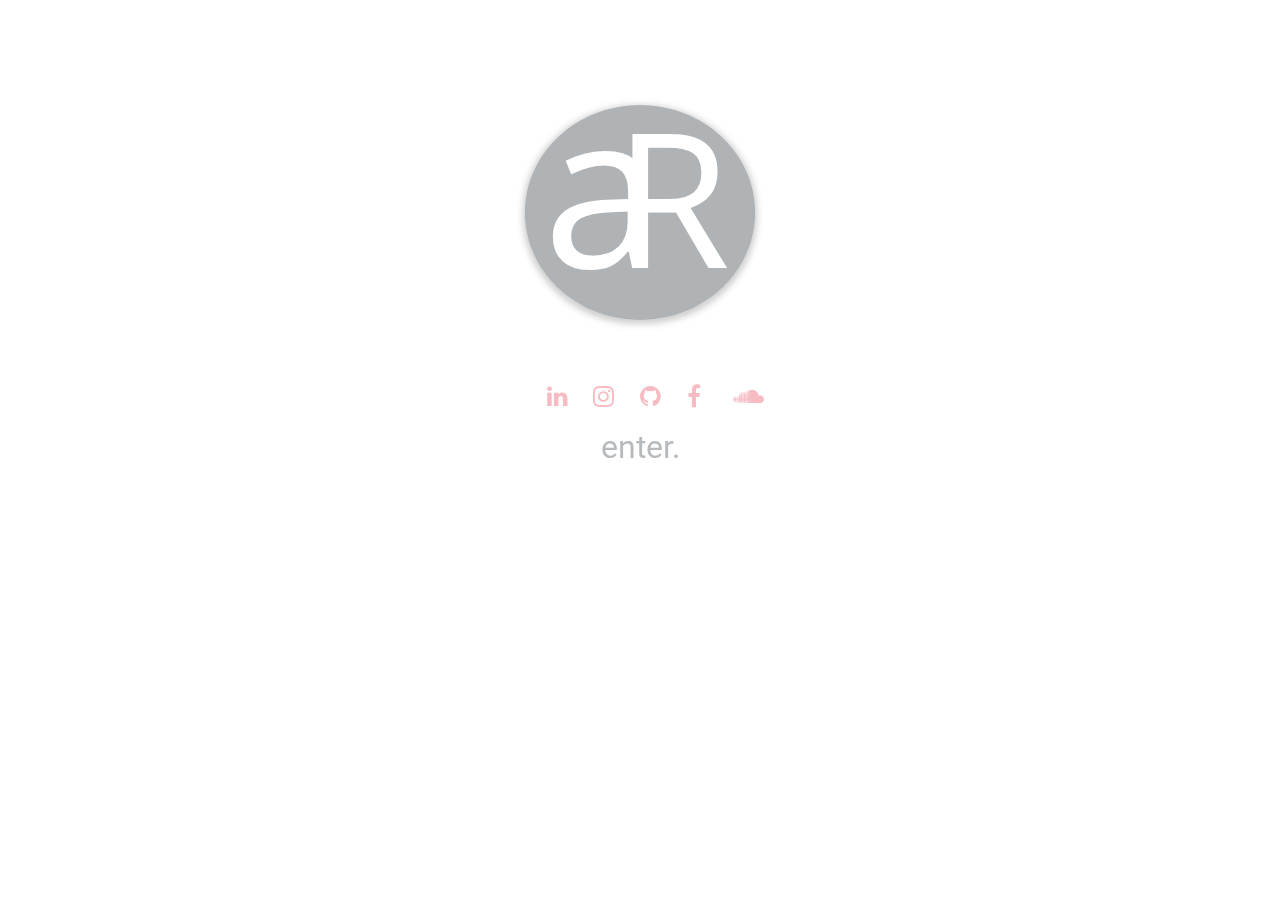
<file: index.html>
<!DOCTYPE html>

<html lang="en">

<head>

  <!-- Global site tag (gtag.js) - Google Analytics -->
  <script async src="https://www.googletagmanager.com/gtag/js?id=UA-124799603-1"></script>
  <script>
    window.dataLayer = window.dataLayer || [];
  function gtag(){dataLayer.push(arguments);}
  gtag('js', new Date());

  gtag('config', 'UA-124799603-1');
</script>

  <meta name="keywords" content="HTML5, CSS3, CSS, HTML, Javascript, Andrew Rothbauer, Pyxis, Music Production, Hip Hop Producer, Web Designer, Network Engineer">
  <meta name="author" content="Andrew Rothbauer">
  <meta name="viewport" content="width=device-width, initial-scale=1">
  <meta charset="utf-8" />

  <!-- CSS Link -->

  <!-- <link rel="stylesheet" href="./css/media_queries_test.css"> -->
  <link rel="stylesheet" href="./css/normalize.css">
  <link rel="stylesheet" type="text/css" href="./css/main_styles.css">
  <link rel="stylesheet" type="text/css" href="./css/enter_page_styles.css">
  <link rel="stylesheet" href="./css/animate.min.css">









  <!-- SOCIAL MEDIA ICONS -->


  <link rel="stylesheet" href="https://cdnjs.cloudflare.com/ajax/libs/font-awesome/4.7.0/css/font-awesome.min.css">




  <!--  FONTS  -->

  <link href="https://fonts.googleapis.com/css?family=Poppins" rel="stylesheet">
  <link href="https://fonts.googleapis.com/css?family=Open+Sans" rel="stylesheet">
  <link href="https://fonts.googleapis.com/css?family=Bree+Serif" rel="stylesheet">
  <link href="https://fonts.googleapis.com/css?family=Ubuntu" rel="stylesheet">
  <link href="https://fonts.googleapis.com/css?family=Cormorant+Garamond|Eczar|Gentium+Basic|Libre+Baskerville|Libre+Franklin|Proza+Libre|Rubik|Taviraj|Trirong|Work+Sans|Roboto" rel="stylesheet">




  <title>Andrew Rothbauer</title>
</head>

<body>

  <div id="page">



    <div>
      <div class="box-shadow">
        <div class="container-box">
          <div class="enter-page-logo">
            <div>
              <img src="img/logo_2.svg" alt="Andrew Rothbauer" class="my-logo">
            </div>




            <!-- <div id="seekAnim">
              <div class="line player"> <input class="progress" step=".001" type="range" min="0" max="100" value="0"> </div>
            </div> -->


            <div id="socialSeek" class="social-media-icons-enter-page">
              <a href="https://www.linkedin.com/in/andrew-rothbauer-8a040763/" class="fa fa-linkedin hidden"></a>
              <a href="https://www.instagram.com/swaybs/" class="fa fa-instagram hidden"></a>
              <a href="https://github.com/swaybs" class="fa fa-github hidden"></a>
              <a href="https://www.facebook.com/forkd" class="fa fa-facebook hidden"></a>
              <a href="https://soundcloud.com/pyxisofficial" class="fa fa-soundcloud hidden"></a><br>
            </div>

            <div>
              <form>
                <input type="button" value="enter." class="enter-page-btn" onclick=window.location.href="home_page.html"></input>
              </form>


            </div>
          </div>
        </div>
      </div>
    </div>






    <script src="js/jquery-3.3.1.min.js"></script>
    <script src="js/okshadow.js"></script>
    <script src="js/anime-master/anime-master/anime.min.js"></script>
    <script src="js/home_page_logo_fade.js"></script>



</body>

</html>
</file>
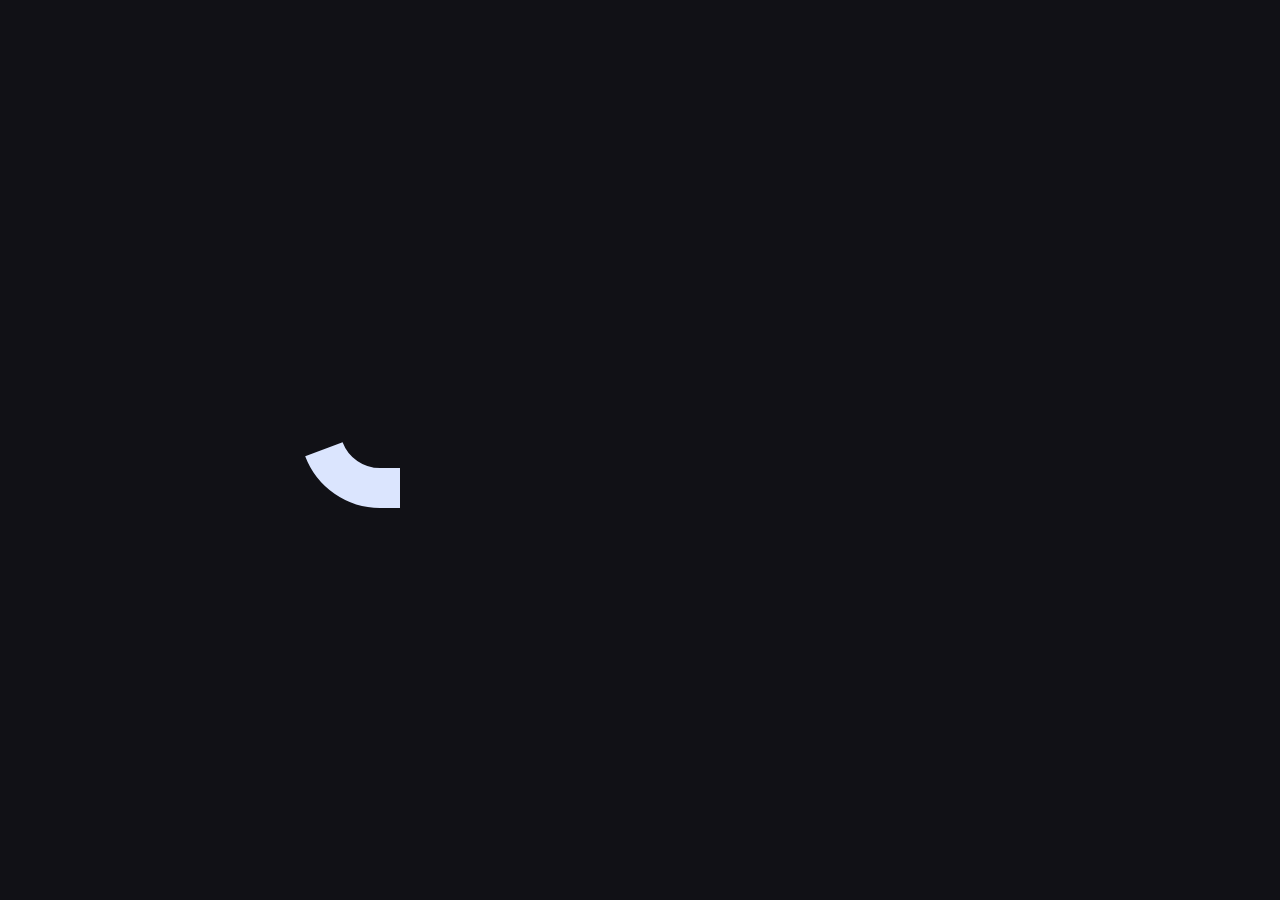
<file: js/anime-master/anime-master/index.html>
<!DOCTYPE html>
<html>
<head>
  <title>anime.js</title>
  <meta charset="utf-8">
  <meta name="viewport" content="width=device-width, initial-scale=1, maximum-scale=1">
  <meta property="og:title" content="anime.js">
  <meta property="og:url" content="http://animejs.com">
  <meta property="og:description" content="Javascript Animation Engine">
  <meta property="og:image" content="http://animejs.com/documentation/assets/img/icons/og.png">
  <meta name="twitter:card" content="summary">
  <meta name="twitter:title" content="anime.js">
  <meta name="twitter:site" content="@juliangarnier">
  <meta name="twitter:description" content="Javascript Animation Engine">
  <meta name="twitter:image" content="http://animejs.com/documentation/assets/img/icons/twitter.png">
  <link rel="apple-touch-icon-precomposed" href="documentation/assets/img/icons/apple-touch-icon.png">
  <link rel="icon" type="image/png" href="documentation/assets/img/icons/favicon.png" >
  <link href="documentation/assets/css/anime.css" rel="stylesheet">
  <link href="documentation/assets/css/site.css" rel="stylesheet">
</head>
<body>
  <canvas class="fireworks"></canvas>
  <div class="logo-animation">
    <div class="letters">
      <div class="letter letter-a">
        <svg viewBox="0 0 162 162">
          <g fill="none" fill-rule="evenodd" stroke="#5E89FB">
            <path class="fill in" stroke-width="40" d="M101 141H81a60 60 0 1 1 0-120c33.14 0 59 26.86 60 60v80"/>
            <path class="fill out" stroke-width="40" d="M141 161V81c-1-33.14-26.86-60-60-60a60 60 0 1 0 0 120h20"/>
            <path class="line out" stroke-width="2" d="M121 161V81.33C120.18 58.59 102.7 41 81 41a40 40 0 1 0 0 80h20v40H81A80 80 0 1 1 81 1c43.8 0 78.66 35.27 80 79.7V161h-40z"/>
          </g>
        </svg>
      </div>
      <div class="letter letter-n">
        <svg viewBox="0 0 162 162">
          <g fill="none" fill-rule="evenodd" stroke="#FB155A">
            <path class="fill in" stroke-width="40" d="M21 161V1"/>
            <path class="fill out" stroke-width="40" d="M21 1v160"/>
            <path class="fill in" stroke-width="40" d="M21 161V81c1-33.14 26.86-60 60-60a60 60 0 0 1 60 60v80"/>
            <path class="fill out" stroke-width="40" d="M141 161V81a60 60 0 0 0-60-60c-33.14 0-59 26.86-60 60v80"/>
            <path class="line out" stroke-width="2" d="M41 161V1H1v160h40z"/>
            <path class="line out" stroke-width="2" d="M1 161V80.4C2.35 36.27 37.2 1 81 1a80 80 0 0 1 80 80v80h-40V81a40 40 0 0 0-40-40c-21.7 0-39.18 17.59-40 40.33V161H1z"/>
          </g>
        </svg>
      </div>
      <div class="letter letter-i">
        <svg viewBox="0 0 82 162">
          <g fill="none" fill-rule="evenodd" stroke="#18FF92">
            <path class="fill in" stroke-width="40" d="M21 61v20a60 60 0 0 0 60 60"/>
            <path class="fill out" stroke-width="40" d="M81 141a60 60 0 0 1-60-60V61"/>
            <path class="line out" stroke-width="2" d="M81 121a40 40 0 0 1-40-40V61H1v20a80 80 0 0 0 80 80v-40z"/>
          </g>
        </svg>
      </div>
      <div class="letter letter-m-1">
        <svg viewBox="0 0 162 162">
          <g fill="none" fill-rule="evenodd" stroke="#5E89FB">
            <path class="fill in" stroke-width="40" d="M21 161V1"/>
            <path class="fill out" stroke-width="40" d="M21 1v160"/>
            <path class="fill in" stroke-width="40" d="M21 161V81c1-33.14 26.86-60 60-60a60 60 0 0 1 60 60v80"/>
            <path class="fill out" stroke-width="40" d="M141 161V81a60 60 0 0 0-60-60c-33.14 0-59 26.86-60 60v80"/>
            <path class="line out" stroke-width="2" d="M41 161V1H1v160h40z"/>
            <path class="line out" stroke-width="2" d="M1 161V80.4C2.35 36.27 37.2 1 81 1a80 80 0 0 1 80 80v80h-40V81a40 40 0 0 0-40-40c-21.7 0-39.18 17.59-40 40.33V161H1z"/>
          </g>
        </svg>
      </div>
      <div class="letter letter-m-2">
        <svg viewBox="0 0 162 162">
          <g fill="none" fill-rule="evenodd" stroke="#FB155A">
            <path class="fill in" stroke-width="40" d="M21 161V81c1-33.14 26.86-60 60-60a60 60 0 0 1 60 60v80"/>
            <path class="fill out" stroke-width="40" d="M141 161V81a60 60 0 0 0-60-60c-33.14 0-59 26.86-60 60v80"/>
            <path class="line out" stroke-width="2" d="M1 161V80.4C2.35 36.27 37.2 1 81 1a80 80 0 0 1 80 80v80h-40V81a40 40 0 0 0-40-40c-21.7 0-39.18 17.59-40 40.33V161H1z"/>
          </g>
        </svg>
      </div>
      <div class="letter letter-e">
        <svg viewBox="0 0 162 162">
          <g fill="none" fill-rule="evenodd" stroke="#18FF92">
            <path class="fill in" stroke-width="40" d="M81 101h60V81c-1-33.14-26.86-60-60-60a60 60 0 1 0 0 120"/>
            <path class="fill out" stroke-width="40" d="M81 141a60 60 0 1 1 0-120c33.14 0 59 26.86 60 60v20H81"/>
            <path class="line out" stroke-width="2" d="M81 81v40h80V80.7C159.66 36.27 124.8 1 81 1a80 80 0 1 0 0 160v-40a40 40 0 1 1 0-80c21.6 0 39.01 17.42 39.99 40H81z"/>
          </g>
        </svg>
      </div>
      <div class="logo-icon">
        <div class="icon">
          <svg viewBox="0 0 62 62">
            <g fill="none" fill-rule="evenodd" stroke-width="2" transform="translate(1 1)">
              <path class="icon-curve" stroke="#FF1554" d="M0 16a80.88 80.88 0 0 1 44 44"/>
              <path class="icon-line" stroke="#5E89FB" d="M4 0h54a2 2 0 0 1 2 2.01V58A2 2 0 0 1 58 60H2a2 2 0 0 1-2-2.01V2A2 2 0 0 1 2 0h2z"/>
              <rect width="40" height="40" x="10" y="10" stroke="#18FF92" rx="20"/>
            </g>
          </svg>
        </div>
        <div class="icon-text">
          <svg viewBox="0 0 160 62">
            <g fill="#FBF3FB" fill-rule="evenodd">
              <path d="M27.33 18h1.73l10.15 25.7h-1.69l-3.24-8.24H21.97l-3.28 8.24H17L27.33 18zm6.45 16.1l-5.51-14.55h-.07l-5.73 14.54h11.3z"/>
              <polygon points="51.334 18 53.314 18 69.55 41.58 69.622 41.58 69.622 18 71.206 18 71.206 43.704 69.334 43.704 52.99 19.944 52.918 19.944 52.918 43.704 51.334 43.704"/>
              <polygon points="86.027 18 87.611 18 87.611 43.704 86.027 43.704"/>
              <polygon points="102.433 18 104.701 18 114.745 41.94 114.817 41.94 124.753 18 127.021 18 127.021 43.704 125.437 43.704 125.437 19.944 125.365 19.944 115.573 43.704 113.989 43.704 104.089 19.944 104.017 19.944 104.017 43.704 102.433 43.704"/>
              <polygon points="141.843 18 159.123 18 159.123 19.368 143.427 19.368 143.427 29.664 158.187 29.664 158.187 31.032 143.427 31.032 143.427 42.336 159.303 42.336 159.303 43.704 141.843 43.704"/>
            </g>
          </svg>
        </div>
      </div>
      <div class="dot dot-i">
        <svg viewBox="0 0 42 42">
          <g fill="none" fill-rule="evenodd">
            <rect width="40" height="40" x="1" y="1" fill="#17F28C" rx="20"/>
          </g>
        </svg>
      </div>
      <div class="dot dot-e">
        <svg viewBox="0 0 42 42">
          <g fill="none" fill-rule="evenodd">
            <rect width="40" height="40" x="1" y="1" fill="#FFFFFF" rx="20"/>
          </g>
        </svg>
      </div>
    </div>
  </div>
  <div class="info">
    <p class="description">
      Javascript Animation Engine
    </p>
    <div class="links">
      <a class="button blue" href="documentation" target="_blank">
        <svg viewBox="0 0 180 60">
          <path d="M10,10 C10,10 50,9.98999977 90,9.98999977 C130,9.98999977 170,10 170,10 C170,10 170.009995,20 170.009995,30 C170.009995,40 170,50 170,50 C170,50 130,50.0099983 90,50.0099983 C50,50.0099983 10,50 10,50 C10,50 9.98999977,40 9.98999977,30 C9.98999977,20 10,10 10,10 Z"></path>
        </svg>
        <span>Documentation</span>
      </a>
      <a class="button blue" href="https://codepen.io/collection/XLebem/" target="_blank">
        <svg viewBox="0 0 180 60">
          <path d="M10,10 C10,10 50,9.98999977 90,9.98999977 C130,9.98999977 170,10 170,10 C170,10 170.009995,20 170.009995,30 C170.009995,40 170,50 170,50 C170,50 130,50.0099983 90,50.0099983 C50,50.0099983 10,50 10,50 C10,50 9.98999977,40 9.98999977,30 C9.98999977,20 10,10 10,10 Z"></path>
        </svg>
        <span>CodePen</span>
      </a>
      <a class="button green" href="https://github.com/juliangarnier/anime" target="_blank">
        <svg viewBox="0 0 180 60">
          <path d="M10,10 C10,10 50,9.98999977 90,9.98999977 C130,9.98999977 170,10 170,10 C170,10 170.009995,20 170.009995,30 C170.009995,40 170,50 170,50 C170,50 130,50.0099983 90,50.0099983 C50,50.0099983 10,50 10,50 C10,50 9.98999977,40 9.98999977,30 C9.98999977,20 10,10 10,10 Z"></path>
        </svg>
        <span>GitHub</span>
      </a>
    </div>
    <p class="credits">
      v<span class="version">0.0</span> © <span class="date">2016</span> <a href="http://juliangarnier.com" target="_blank">Julian Garnier</a>
    </p>
  </div>
  <script>
    (function(i,s,o,g,r,a,m){i['GoogleAnalyticsObject']=r;i[r]=i[r]||function(){
      (i[r].q=i[r].q||[]).push(arguments)},i[r].l=1*new Date();a=s.createElement(o),
      m=s.getElementsByTagName(o)[0];a.async=1;a.src=g;m.parentNode.insertBefore(a,m)
    })(window,document,'script','https://www.google-analytics.com/analytics.js','ga');
    ga('create', 'UA-79927007-1', 'auto');
    ga('send', 'pageview');
  </script>
  <script src="anime.min.js"></script>
  <script src="documentation/assets/js/fireworks.js"></script>
  <script src="documentation/assets/js/site.js"></script>
</body>
</html>
</file>
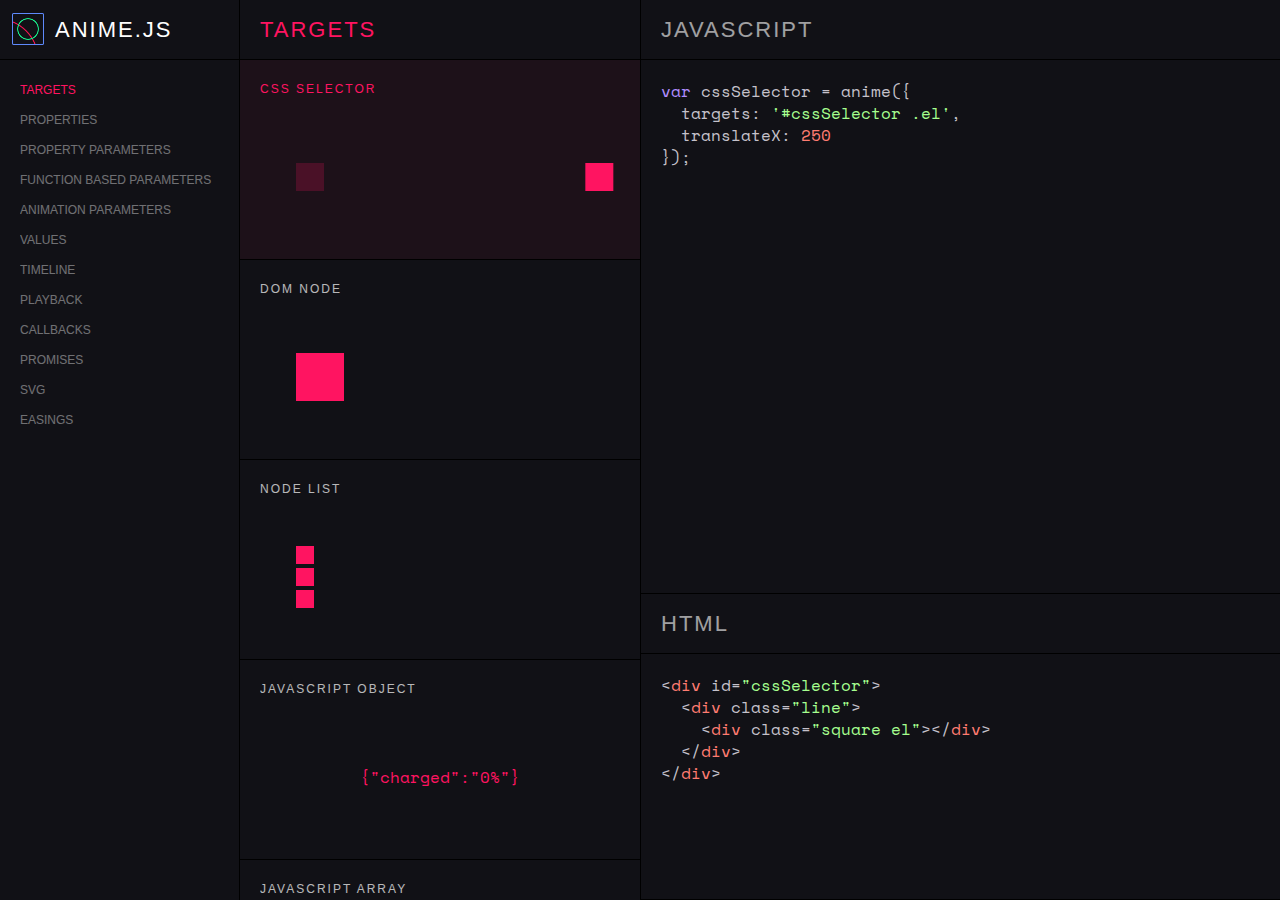
<file: js/anime-master/anime-master/documentation/index.html>
<!DOCTYPE html>
<html>
<head>
  <title>Documentation | anime.js</title>
  <meta charset="utf-8">
  <meta name="viewport" content="width=device-width, initial-scale=1, maximum-scale=1">
  <meta property="og:title" content="anime.js">
  <meta property="og:url" content="http://animejs.com">
  <meta property="og:description" content="Javascript Animation Engine">
  <meta property="og:image" content="http://animejs.com/documentation/assets/img/icons/og.png">
  <meta name="twitter:card" content="summary">
  <meta name="twitter:title" content="anime.js">
  <meta name="twitter:site" content="@juliangarnier">
  <meta name="twitter:description" content="Javascript Animation Engine">
  <meta name="twitter:image" content="http://animejs.com/documentation/assets/img/icons/twitter.png">
  <link rel="apple-touch-icon-precomposed" href="assets/img/icons/apple-touch-icon.png">
  <link rel="icon" type="image/png" href="assets/img/icons/favicon.png" >
  <link href="https://fonts.googleapis.com/css?family=Space+Mono" rel="stylesheet">
  <link href="assets/css/anime.css" rel="stylesheet">
  <link href="assets/css/anime-theme.css" rel="stylesheet">
  <link href="assets/css/documentation.css" rel="stylesheet">
  <script src="../anime.min.js"></script>
</head>
<body>
  <div class="content">
    <header class="header">
      <a class="logo" href="https://github.com/juliangarnier/anime/"><h1>anime.js</h1></a>
    </header>
    <section class="pane sidebar">
      <nav class="navigation"></nav>
    </section>
    <section class="pane demos">

<!-- TARGETS -->
<article id="targets" class="color-01">
  <header>
    <h2 class="demos-title">Targets</h2>
  </header>

<div id="cssSelector" class="demo">
  <h3 class="demo-title">CSS Selector</h3>
  <div class="demo-content">
    <div class="line">
      <div class="square shadow"></div>
      <div class="square el"></div>
    </div>
  </div>
<script>var cssSelector = anime({
  targets: '#cssSelector .el',
  translateX: 250
});
</script>
</div>

<div id="domNode" class="demo">
  <h3 class="demo-title">DOM Node</h3>
  <div class="demo-content">
    <div class="large square shadow"></div>
    <div class="large square el"></div>
  </div>
<script>var el = document.querySelector('#domNode .el');

var domNode = anime({
  targets: el,
  translateX: 250
});
</script>
</div>

<div id="nodeList" class="demo">
  <h3 class="demo-title">Node List</h3>
  <div class="demo-content">
    <div class="line">
      <div class="small square shadow"></div>
      <div class="small square el"></div>
    </div>
    <div class="line">
      <div class="small square shadow"></div>
      <div class="small square el"></div>
    </div>
    <div class="line">
      <div class="small square shadow"></div>
      <div class="small square el"></div>
    </div>
  </div>
<script>var els = document.querySelectorAll('#nodeList .el');

var nodeList = anime({
  targets: els,
  translateX: 250
});
</script>
</div>

<div id="JSobject" class="demo">
  <h3 class="demo-title">JavaScript Object</h3>
  <div class="demo-content">
    <pre>{"charged":"0"}</pre>
  </div>
<script>var obj = { charged: '0%' };

var JSobject = anime({
  targets: obj,
  charged: '100%',
  round: 1,
  easing: 'linear',
  update: function() {
    var el = document.querySelector('#JSobject pre');
    el.innerHTML = JSON.stringify(obj);
  }
});
</script>
</div>

<div id="JSarray" class="demo">
  <h3 class="demo-title">JavaScript Array</h3>
  <div class="demo-content">
    <div class="line">
      <div class="square shadow"></div>
      <div class="square el-01"></div>
    </div>
    <div class="line">
      <div class="square shadow"></div>
      <div class="square el-02"></div>
    </div>
    <div class="line">
      <div class="square shadow"></div>
      <div class="square el-03"></div>
    </div>
  </div>
<script>var el = document.querySelector('#JSarray .el-01');

var JSarray = anime({
  targets: [el, '#JSarray .el-02', '#JSarray .el-03'],
  translateX: 250
});
</script>
</div>

</article>
<!-- -->

<!-- ANIMATABLE PROPERTIES -->
<article id="properties" class="color-02">
<header>
  <h2 class="demos-title">Properties</h2>
</header>

<div id="cssProperties" class="demo">
  <h3 class="demo-title">CSS</h3>
  <div class="demo-content">
    <div class="large square shadow"></div>
    <div class="large square el"></div>
  </div>
<script>var cssProperties = anime({
  targets: '#cssProperties .el',
  opacity: .5,
  left: '240px',
  backgroundColor: '#FFF',
  borderRadius: ['0em', '2em'],
  easing: 'easeInOutQuad'
});
</script>
</div>

<div id="CSStransforms" class="demo">
  <h3 class="demo-title">CSS Transforms</h3>
  <div class="demo-content">
    <div class="square shadow"></div>
    <div class="square el"></div>
  </div>
<script>var CSStransforms = anime({
  targets: '#CSStransforms .el',
  translateX: 250,
  scale: 2,
  rotate: '1turn'
});
</script>
</div>

<div id="JSobjectProp" class="demo">
  <h3 class="demo-title">Object properties</h3>
<div class="demo-content"><pre>{"myProperty":"0"}</pre></div>
<script>var myObject = {
  prop1: 0,
  prop2: '0%'
}
var JSobjectProp = anime({
  targets: myObject,
  prop1: 50,
  prop2: '100%',
  easing: 'linear',
  round: 1,
  update: function() {
    var el = document.querySelector('#JSobjectProp pre');
    el.innerHTML = JSON.stringify(myObject);
  }
});
</script>
</div>

<div id="domAttributes" class="demo">
  <h3 class="demo-title">DOM Attributes</h3>
  <div class="demo-content">
    <input class="text-output" value="0"></input>
  </div>
<script>var domAttributes = anime({
  targets: '#domAttributes input',
  value: 1000,
  round: 1,
  easing: 'easeInOutExpo'
});
</script>
</div>

<div id="svgAttributes" class="demo">
  <h3 class="demo-title">SVG Attributes</h3>
  <div class="demo-content align-center">
<svg width="128" height="128" viewBox="0 0 128 128">
  <polygon points="64 68.64 8.574 100 63.446 67.68 64 4 64.554 67.68 119.426 100" fill="currentColor"/>
</svg>
  </div>
<script>var svgAttributes = anime({
  targets: '#svgAttributes polygon',
  points: '64 128 8.574 96 8.574 32 64 0 119.426 32 119.426 96',
  easing: 'easeInOutExpo'
});
</script>
</div>

</article>
<!-- -->

<!-- PROPERTY PARAMETERS -->
<article id="propertyParameters" class="color-03">
  <header>
    <h2 class="demos-title">Property parameters</h2>
  </header>

<div id="duration" class="demo">
  <h3 class="demo-title">Duration</h3>
  <div class="demo-content">
    <div class="square shadow"></div>
    <div class="square el"></div>
  </div>
<script>var duration = anime({
  targets: '#duration .el',
  translateX: 250,
  duration: 3000
});
</script>
</div>

<div id="delay" class="demo">
  <h3 class="demo-title">Delay</h3>
  <div class="demo-content">
<div class="square shadow"></div>
<div class="square el"></div>
  </div>
<script>var delay = anime({
  targets: '#delay .el',
  translateX: 250,
  delay: 1000
});
</script>
</div>

<div id="easing" class="demo">
  <h3 class="demo-title">Easing</h3>
  <div class="demo-content">
    <div class="square shadow"></div>
    <div class="square el"></div>
  </div>
<script>var easing = anime({
  targets: '#easing .el',
  translateX: 250,
  easing: 'easeInOutQuart'
});
</script>
</div>

<div id="specificPropertyParameters" class="demo">
  <h3 class="demo-title">Specific property parameters</h3>
  <div class="demo-content">
    <div class="square shadow"></div>
    <div class="square el"></div>
  </div>
<script>var specificPropertyParameters = anime({
  targets: '#specificPropertyParameters .el',
  translateX: {
    value: 250,
    duration: 800
  },
  rotate: {
    value: 360,
    duration: 1800,
    easing: 'easeInOutSine'
  },
  scale: {
    value: 2,
    duration: 1600,
    delay: 800,
    easing: 'easeInOutQuart'
  },
  delay: 250 // All properties except 'scale' inherit 250ms delay
});
</script>
</div>

</article>
<!-- -->

<!-- FUNCTION BASED PARAMETERS -->
<article id="functionBasedParameters" class="color-04">
<header>
  <h2 class="demos-title">Function based parameters</h2>
</header>

<div id="functionBasedDuration" class="demo">
  <h3 class="demo-title">Duration</h3>
  <div class="demo-content">
    <div class="line">
      <div class="small square shadow"></div>
      <div class="small square el"></div>
    </div>
    <div class="line">
      <div class="small square shadow"></div>
      <div class="small square el"></div>
    </div>
    <div class="line">
      <div class="small square shadow"></div>
      <div class="small square el"></div>
    </div>
  </div>
<script>var functionBasedDuration = anime({
  targets: '#functionBasedDuration .el',
  translateX: 250,
  direction: 'alternate',
  loop: true,
  duration: function(el, i, l) {
    return 1000 + (i * 1000);
  }
});
</script>
</div>

<div id="functionBasedDelay" class="demo">
  <h3 class="demo-title">Delay</h3>
  <div class="demo-content">
    <div class="line">
      <div class="small square shadow"></div>
      <div class="small square el"></div>
    </div>
    <div class="line">
      <div class="small square shadow"></div>
      <div class="small square el"></div>
    </div>
    <div class="line">
      <div class="small square shadow"></div>
      <div class="small square el"></div>
    </div>
  </div>
<script>var functionBasedDelay = anime({
  targets: '#functionBasedDelay .el',
  translateX: 250,
  direction: 'alternate',
  loop: true,
  delay: function(el, i, l) {
    return i * 100;
  }
});
</script>
</div>

<div id="functionBasedElasticity" class="demo">
  <h3 class="demo-title">Elasticity</h3>
  <div class="demo-content">
    <div class="line">
      <div class="small square shadow"></div>
      <div class="small square el"></div>
    </div>
    <div class="line">
      <div class="small square shadow"></div>
      <div class="small square el"></div>
    </div>
    <div class="line">
      <div class="small square shadow"></div>
      <div class="small square el"></div>
    </div>
  </div>
<script>var functionBasedElasticity = anime({
  targets: '#functionBasedElasticity .el',
  translateX: 250,
  direction: 'alternate',
  loop: true,
  elasticity: function(el, i, l) {
    return (200 + i * 200);
  }
});
</script>
</div>

<div id="combinedFunctionBasedProp" class="demo">
  <h3 class="demo-title">Combined</h3>
  <div class="demo-content">
    <div class="line">
      <div class="square shadow"></div>
      <div data-duration="2000" class="square el"></div>
    </div>
    <div class="line">
      <div class="square shadow"></div>
      <div data-duration="1500" class="square el"></div>
    </div>
    <div class="line">
      <div class="square shadow"></div>
      <div data-duration="1000" class="square el"></div>
    </div>
  </div>
<script>var combinedFunctionBasedProp = anime({
  targets: '#combinedFunctionBasedProp .el',
  translateX: 100,
  translateX: 250,
  rotate: 180,
  duration: function(target) {
    // Duration based on every div 'data-duration' attribute
    return target.getAttribute('data-duration');
  },
  delay: function(target, index) {
    // 100ms delay multiplied by every div index, in ascending order
    return index * 100;
  },
  elasticity: function(target, index, totalTargets) {
    // Elasticity multiplied by every div index, in descending order
    return 200 + ((totalTargets - index) * 200);
  },
  direction: 'alternate',
  loop: true
});
</script>
</div>

</article>
<!-- -->

<!-- ANIMATION PARAMETERS -->
<article id="animationParameters" class="color-05">
  <header>
    <h2 class="demos-title">Animation parameters</h2>
  </header>

<div id="alternate" class="demo">
  <h3 class="demo-title">Direction alternate</h3>
  <div class="demo-content">
    <div class="square shadow"></div>
    <div class="square el"></div>
  </div>
<script>var alternate = anime({
  targets: '#alternate .el',
  translateX: 250,
  direction: 'alternate'
});
</script>
</div>

<div id="reverse" class="demo">
  <h3 class="demo-title">Direction reverse</h3>
  <div class="demo-content">
    <div class="square shadow"></div>
    <div class="square el"></div>
  </div>
<script>var reverse = anime({
  targets: '#reverse .el',
  translateX: 250,
  direction: 'reverse'
});
</script>
</div>

<div id="loop" class="demo">
  <h3 class="demo-title">Loop (x times)</h3>
  <div class="demo-content">
    <div class="square shadow"></div>
    <div class="square el"></div>
  </div>
<script>var loop = anime({
  targets: '#loop .el',
  translateX: 250,
  loop: 3
});
</script>
</div>

<div id="loopAlternate" class="demo">
  <h3 class="demo-title">Loop alternate (x times)</h3>
  <div class="demo-content">
    <div class="square shadow"></div>
    <div class="square el"></div>
  </div>
<script>var loopAlternate = anime({
  targets: '#loopAlternate .el',
  translateX: 250,
  loop: 3,
  direction: 'alternate'
});
</script>
</div>

<div id="loopReverse" class="demo">
  <h3 class="demo-title">Loop reverse (x times)</h3>
  <div class="demo-content">
    <div class="square shadow"></div>
    <div class="square el"></div>
  </div>
<script>var loopReverse = anime({
  targets: '#loopReverse .el',
  translateX: 250,
  loop: 3,
  direction: 'reverse'
});
</script>
</div>

<div id="infiniteLoop" class="demo">
  <h3 class="demo-title">Infinite loop</h3>
  <div class="demo-content">
    <div class="square shadow"></div>
    <div class="square el"></div>
  </div>
<script>var infiniteLoop = anime({
  targets: '#infiniteLoop .el',
  translateX: 250,
  loop: true
});
</script>
</div>

<div id="infiniteLoopAlternate" class="demo">
  <h3 class="demo-title">Infinite loop alternate</h3>
  <div class="demo-content">
    <div class="square shadow"></div>
    <div class="square el"></div>
  </div>
<script>var infiniteLoopAlternate = anime({
  targets: '#infiniteLoopAlternate .el',
  translateX: 250,
  direction: 'alternate',
  loop: true
});
</script>
</div>

<div id="infiniteLoopReverse" class="demo">
  <h3 class="demo-title">Infinite loop reverse</h3>
  <div class="demo-content">
    <div class="square shadow"></div>
    <div class="square el"></div>
  </div>
<script>var infiniteLoopReverse = anime({
  targets: '#infiniteLoopReverse .el',
  translateX: 250,
  direction: 'reverse',
  loop: true
});
</script>
</div>

</article>
<!-- -->

<!-- VALUES -->
<article id="values" class="color-06">
<header>
  <h2 class="demos-title">Values</h2>
</header>

<div id="unitlessValue" class="demo">
  <h3 class="demo-title">Unitless</h3>
  <div class="demo-content">
    <div class="square shadow"></div>
    <div class="square el"></div>
  </div>
<script>var unitlessValue = anime({
  targets: '#unitlessValue .el',
  translateX: 250,
  rotate: 540
});
</script>
</div>

<div id="specificUnitValue" class="demo">
  <h3 class="demo-title">Specific unit</h3>
  <div class="demo-content">
    <div class="square shadow"></div>
    <div class="square el"></div>
  </div>
<script>var specificUnitValue = anime({
  targets: '#specificUnitValue .el',
  translateX: '20em',
  rotate: '1.5turn'
});
</script>
</div>

<div id="relativeValues" class="demo">
  <h3 class="demo-title">Relative</h3>
  <div class="demo-content">
    <div class="square shadow"></div>
    <div class="square el" style="transform: translateX(100px)"></div>
  </div>
<script>var relativeValues = anime({
  targets: '#relativeValues .el',
  translateX: {
    value: '+=150',
    duration: 1000
  },
  width: {
    value: '-=10',
    duration: 1800,
    easing: 'easeInOutSine'
  },
  height: {
    value: '*=4',
    duration: 1800,
    easing: 'easeInOutSine'
  },
  direction: 'alternate'
});
</script>
</div>

<div id="colors" class="demo">
  <h3 class="demo-title">Colors</h3>
  <div class="demo-content">
    <div class="line">
      <div class="square shadow"></div>
      <div class="square el"></div>
    </div>
    <div class="line">
      <div class="square shadow"></div>
      <div class="square el"></div>
    </div>
    <div class="line">
      <div class="square shadow"></div>
      <div class="square el"></div>
    </div>
  </div>
<script>

var colors = anime({
  targets: '#colors .el',
  translateX: 250,
  backgroundColor: [
    {value: '#FFF'}, // Or #FFFFFF
    {value: 'rgb(255, 0, 0)'},
    {value: 'hsl(100, 60%, 60%)'}
  ],
  easing: 'linear',
  direction: 'alternate',
  duration: 2000
});
</script>
</div>

<div id="specificInitialValue" class="demo">
  <h3 class="demo-title">Specific initial value</h3>
  <div class="demo-content">
    <div class="square shadow"></div>
    <div class="square el"></div>
  </div>
<script>var specificInitialValue = anime({
  targets: '#specificInitialValue .el',
  translateX: [100, 250],
  delay: 500,
  direction: 'alternate',
  loop: true
});
</script>
</div>

<div id="functionBasedPropVal" class="demo">
  <h3 class="demo-title">Function based values</h3>
  <div class="demo-content">
    <div class="line">
      <div class="small square shadow"></div>
      <div data-x="160" class="small square el"></div>
    </div>
    <div class="line">
      <div class="small square shadow"></div>
      <div data-x="80" class="small square el"></div>
    </div>
    <div class="line">
      <div class="small square shadow"></div>
      <div data-x="250" class="small square el"></div>
    </div>
  </div>
<script>var functionBasedPropVal = anime({
  targets: '#functionBasedPropVal .el',
  translateX: function(el) {
    return el.getAttribute('data-x');
  },
  translateY: function(el, i) {
    return 50 + (-50 * i);
  },
  scale: function(el, i, l) {
    return (l - i) + .25;
  },
  rotate: function() { return anime.random(-360, 360); },
  duration: function() { return anime.random(1200, 1800); },
  duration: function() { return anime.random(800, 1600); },
  delay: function() { return anime.random(0, 1000); },
  direction: 'alternate',
  loop: true
});
</script>
</div>

<div id="keyframes" class="demo">
  <h3 class="demo-title">Keyframes</h3>
  <div class="demo-content">
    <div class="square shadow"></div>
    <div class="square el"></div>
  </div>
<script>var keyframes = anime({
  targets: '#keyframes .el',
  translateX: [
    { value: 250, duration: 1000, delay: 500, elasticity: 0 },
    { value: 0, duration: 1000, delay: 500, elasticity: 0 }
  ],
  translateY: [
    { value: -40, duration: 500, elasticity: 100 },
    { value: 40, duration: 500, delay: 1000, elasticity: 100 },
    { value: 0, duration: 500, delay: 1000, elasticity: 100 }
  ],
  scaleX: [
    { value: 4, duration: 100, delay: 500, easing: 'easeOutExpo' },
    { value: 1, duration: 900, elasticity: 300 },
    { value: 4, duration: 100, delay: 500, easing: 'easeOutExpo' },
    { value: 1, duration: 900, elasticity: 300 }
  ],
  scaleY: [
    { value: [1.75, 1], duration: 500 },
    { value: 2, duration: 50, delay: 1000, easing: 'easeOutExpo' },
    { value: 1, duration: 450 },
    { value: 1.75, duration: 50, delay: 1000, easing: 'easeOutExpo' },
    { value: 1, duration: 450 }
  ],
  loop: true
});
</script>
</div>

</article>
<!-- -->

<!-- TIMELINE -->
<article id="timeline" class="color-07">
<header>
  <h2 class="demos-title">Timeline</h2>
</header>

<div id="basicTimeline" class="demo">
  <h3 class="demo-title">Basic timeline</h3>
  <div class="demo-content">
    <div class="line">
      <div class="square shadow"></div>
      <div class="square el"></div>
    </div>
    <div class="line">
      <div class="circle shadow"></div>
      <div class="circle el"></div>
    </div>
    <div class="line">
      <div class="triangle shadow"></div>
      <div class="triangle el"></div>
    </div>
  </div>
<script>var basicTimeline = anime.timeline();

basicTimeline
  .add({
    targets: '#basicTimeline .square.el',
    translateX: 250,
    easing: 'easeOutExpo'
  })
  .add({
    targets: '#basicTimeline .circle.el',
    translateX: 250,
    easing: 'easeOutExpo'
  })
  .add({
    targets: '#basicTimeline .triangle.el',
    translateX: 250,
    easing: 'easeOutExpo'
  });

</script>
</div>

<div id="relativeOffset" class="demo">
  <h3 class="demo-title">Relative offset</h3>
  <div class="demo-content">
    <div class="line">
      <div class="square shadow"></div>
      <div class="square el"></div>
    </div>
    <div class="line">
      <div class="circle shadow"></div>
      <div class="circle el"></div>
    </div>
    <div class="line">
      <div class="triangle shadow"></div>
      <div class="triangle el"></div>
    </div>
  </div>
<script>var relativeOffset = anime.timeline();

relativeOffset
  .add({
    targets: '#relativeOffset .square.el',
    translateX: 250,
    easing: 'easeOutExpo',
  })
  .add({
    targets: '#relativeOffset .circle.el',
    translateX: 250,
    easing: 'easeOutExpo',
    offset: '-=600' // Starts 600ms before the previous animation ends
  })
  .add({
    targets: '#relativeOffset .triangle.el',
    translateX: 250,
    easing: 'easeOutExpo',
    offset: '-=800' // Starts 800ms before the previous animation ends
  });

</script>
</div>

<div id="absoluteOffset" class="demo">
  <h3 class="demo-title">Absolute offset</h3>
  <div class="demo-content">
    <div class="line">
      <div class="square shadow"></div>
      <div class="square el"></div>
    </div>
    <div class="line">
      <div class="circle shadow"></div>
      <div class="circle el"></div>
    </div>
    <div class="line">
      <div class="triangle shadow"></div>
      <div class="triangle el"></div>
    </div>
  </div>
<script>var absoluteOffset = anime.timeline();

absoluteOffset
  .add({
    targets: '#absoluteOffset .square.el',
    translateX: 250,
    easing: 'easeOutExpo',
    offset: 1000 // Starts at 1000ms of the timeline
  })
  .add({
    targets: '#absoluteOffset .circle.el',
    translateX: 250,
    easing: 'easeOutExpo',
    offset: 500 // Starts at 500ms of the timeline
  })
  .add({
    targets: '#absoluteOffset .triangle.el',
    translateX: 250,
    easing: 'easeOutExpo',
    offset: 0 // Starts at 0ms of the timeline
  });

</script>
</div>

<div id="timelineParameters" class="demo">
  <h3 class="demo-title">Basic Timeline parameters</h3>
  <div class="demo-content">
    <div class="line">
      <div class="square shadow"></div>
      <div class="square el"></div>
    </div>
    <div class="line">
      <div class="circle shadow"></div>
      <div class="circle el"></div>
    </div>
    <div class="line">
      <div class="triangle shadow"></div>
      <div class="triangle el"></div>
    </div>
  </div>
<script>var timelineParameters = anime.timeline({
  direction: 'alternate',
  loop: true
});

timelineParameters
  .add({
    targets: '#timelineParameters .square.el',
    translateX: [ { value: 80 }, { value: 160 }, { value: 250 } ],
    translateY: [ { value: 30 }, { value: 60 }, { value: 60 } ],
    duration: 3000
  })
  .add({
    targets: '#timelineParameters .circle.el',
    translateX: [ { value: 80 }, { value: 160 }, { value: 250 } ],
    translateY: [ { value: 30 }, { value: -30 }, { value: -30 } ],
    duration: 3000,
    offset: 200
  })
  .add({
    targets: '#timelineParameters .triangle.el',
    translateX: [ { value: 80 }, { value: 250 } ],
    translateY: [ { value: -60 }, { value: -30 }, { value: -30 } ],
    duration: 3000,
    offset: 400
  });

</script>
</div>

<div id="TLParamsInheritance" class="demo">
  <h3 class="demo-title">Parameters inheritance</h3>
  <div class="demo-content">
    <div class="line">
      <div class="square shadow"></div>
      <div class="square el"></div>
    </div>
    <div class="line">
      <div class="circle shadow"></div>
      <div class="circle el"></div>
    </div>
    <div class="line">
      <div class="triangle shadow"></div>
      <div class="triangle el"></div>
    </div>
  </div>
<script>var TLParamsInheritance = anime.timeline({
  targets: '#TLParamsInheritance .el',
  delay: function(el, i) { return i * 200 },
  duration: 500,
  easing: 'easeOutExpo',
  direction: 'alternate',
  loop: true
});

TLParamsInheritance
  .add({
    translateX: 250,
  })
  .add({
    opacity: .5,
    translateX: 250,
    scale: 2,
  })
  .add({
    translateX: 0,
    scale: 1
  });

</script>
</div>

</article>
<!-- -->

<!-- PLAYBACK -->
<article id="playback" class="color-08">
<header>
  <h2 class="demos-title">Playback</h2>
</header>

<div id="playPause" class="demo controls">
  <h3 class="demo-title">Play / Pause</h3>
  <div class="demo-content">
    <div class="line">
      <div class="small square shadow"></div>
      <div class="small square el"></div>
    </div>
    <div class="line">
      <div class="small square shadow"></div>
      <div class="small square el"></div>
    </div>
    <div class="line">
      <div class="small square shadow"></div>
      <div class="small square el"></div>
    </div>
    <div class="line player">
      <button class="play">Play</button>
      <button class="pause">Pause</button>
    </div>
  </div>
<script>var playPause = anime({
  targets: '#playPause .el',
  translateX: 250,
  delay: function(el, i, l) { return i * 100; },
  direction: 'alternate',
  loop: true,
  autoplay: false
});

document.querySelector('#playPause .play').onclick = playPause.play;
document.querySelector('#playPause .pause').onclick = playPause.pause;

</script>
</div>

<div id="restartAnim" class="demo">
  <h3 class="demo-title">Restart</h3>
  <div class="demo-content">
    <div class="line">
      <div class="small square shadow"></div>
      <div class="small square el"></div>
    </div>
    <div class="line">
      <div class="small square shadow"></div>
      <div class="small square el"></div>
    </div>
    <div class="line">
      <div class="small square shadow"></div>
      <div class="small square el"></div>
    </div>
    <div class="line player">
      <button class="restart">Restart</button>
    </div>
  </div>
<script>var restartAnim = anime({
  targets: '#restartAnim .el',
  translateX: 250,
  delay: function(el, i, l) { return i * 100; },
  direction: 'alternate',
  loop: true
});

document.querySelector('#restartAnim .restart').onclick = restartAnim.restart;

</script>
</div>

<div id="reverseAnim" class="demo controls">
  <h3 class="demo-title">Reverse</h3>
  <div class="demo-content">
    <div class="line">
      <div class="small square shadow"></div>
      <div class="small square el"></div>
    </div>
    <div class="line">
      <div class="small square shadow"></div>
      <div class="small square el"></div>
    </div>
    <div class="line">
      <div class="small square shadow"></div>
      <div class="small square el"></div>
    </div>
    <div class="line player">
      <button class="reverse">Reverse</button>
    </div>
  </div>
<script>var reverseAnim = anime({
  targets: '#reverseAnim .el',
  translateX: 250,
  duration: 2000,
  delay: function(el, i, l) { return i * 200; }
});

document.querySelector('#reverseAnim .reverse').onclick = function() {
  reverseAnim.play();
  reverseAnim.reverse();
}

</script>
</div>

<div id="seekAnim" class="demo controls">
  <h3 class="demo-title">Seek</h3>
  <div class="demo-content">
    <div class="line">
      <div class="small square shadow"></div>
      <div class="small square el"></div>
    </div>
    <div class="line">
      <div class="small square shadow"></div>
      <div class="small square el"></div>
    </div>
    <div class="line">
      <div class="small square shadow"></div>
      <div class="small square el"></div>
    </div>
    <div class="line player">
      <input class="progress" step=".001" type="range" min="0" max="100" value="0"></input>
    </div>
  </div>
<script>var seekAnim = anime({
  targets: '#seekAnim .el',
  translateX: 250,
  delay: function(el, i, l) { return i * 100; },
  elasticity: 200,
  autoplay: false
});

var seekProgressEl = document.querySelector('#seekAnim .progress');

seekProgressEl.addEventListener('input', function() { 
  seekAnim.seek(seekAnim.duration * (seekProgressEl.value / 100));
});

['input','change'].forEach(function(evt) {
  seekProgressEl.addEventListener(evt, function() { 
    seekAnim.seek(seekAnim.duration * (seekProgressEl.value / 100));
  });
});

</script>
</div>

<div id="TLcontrols" class="demo controls">
  <h3 class="demo-title">Timeline controls</h3>
  <div class="demo-content">
    <div class="line">
      <div class="square shadow"></div>
      <div class="square el"></div>
    </div>
    <div class="line">
      <div class="circle shadow"></div>
      <div class="circle el"></div>
    </div>
    <div class="line">
      <div class="triangle shadow"></div>
      <div class="triangle el"></div>
    </div>
    <div class="line player align-items">
      <button class="play">Play</button>
      <button class="pause">Pause</button>
      <button class="restart">Restart</button>
      <input class="progress" step="2" type="range" min="0" max="100" value="0"></input>
    </div>
  </div>
<script>var controlsProgressEl = document.querySelector('#TLcontrols .progress');

var TLcontrols = anime.timeline({
  direction: 'alternate',
  loop: true,
  easing: 'linear',
  update: function(anim) {
    controlsProgressEl.value = anim.progress;
  }
});

TLcontrols
  .add({
    targets: '#TLcontrols .square.el',
    translateX: [ { value: 80 }, { value: 160 }, { value: 250 } ],
    translateY: [ { value: 30 }, { value: 60 }, { value: 60 } ],
    duration: 3000,
    offset: 0
  })
  .add({
    targets: '#TLcontrols .circle.el',
    translateX: [ { value: 80 }, { value: 160 }, { value: 250 } ],
    translateY: [ { value: 30 }, { value: -30 }, { value: -30 } ],
    duration: 3000,
    offset: 0
  })
  .add({
    targets: '#TLcontrols .triangle.el',
    translateX: [ { value: 80 }, { value: 250 } ],
    translateY: [ { value: -60 }, { value: -30 }, { value: -30 } ],
    duration: 3000,
    offset: 0
  });

document.querySelector('#TLcontrols .play').onclick = TLcontrols.play;
document.querySelector('#TLcontrols .pause').onclick = TLcontrols.pause;
document.querySelector('#TLcontrols .restart').onclick = TLcontrols.restart;

controlsProgressEl.addEventListener('input', function() {
  TLcontrols.seek(TLcontrols.duration * (controlsProgressEl.value / 100));
});

['input','change'].forEach(function(evt) {
  controlsProgressEl.addEventListener(evt, function() {
    TLcontrols.seek(TLcontrols.duration * (controlsProgressEl.value / 100));
  });
});

</script>
</div>

</article>
<!-- -->

<!-- CALLBACKS -->
<article id="callbacks" class="color-09">
<header>
  <h2 class="demos-title">Callbacks</h2>
</header>

<div id="allCallbacks" class="demo">
  <h3 class="demo-title">All callbacks</h3>
  <div class="demo-content">
    <div class="logs">
      <input class="log update-log"></input>
      <input class="log began-log"></input>
      <input class="log completed-log"></input>
    </div>
    <div class="line">
      <div class="small square shadow"></div>
      <div class="small square el"></div>
    </div>
    <div class="line">
      <div class="small square shadow"></div>
      <div class="small square el"></div>
    </div>
    <div class="line">
      <div class="small square shadow"></div>
      <div class="small square el"></div>
    </div>
    <div class="line player align-items"></div>
  </div>
<script>var updateLogEl2 = document.querySelector('#allCallbacks .update-log');
var beganLogEl2 = document.querySelector('#allCallbacks .began-log');
var completedLogEl2 = document.querySelector('#allCallbacks .completed-log');

var allCallbacks = anime({
  targets: '#allCallbacks .el',
  translateX: 250,
  delay: function(el, i) { return 1000 + (i * 100); },
  duration: function(el, i) { return 500 + (i * 500); }
});

allCallbacks.update = function(anim) {
  if (!anim.began) {
    updateLogEl2.value = 'begins in ' + Math.round(anim.delay - anim.currentTime) + 'ms';
    beganLogEl2.value = '';
  } else {
    updateLogEl2.value = 'begins in 0ms';
  }
  if (!anim.completed) {
    completedLogEl2.value = '';
  }
}

allCallbacks.begin =  function() { beganLogEl2.value = 'began'; };
allCallbacks.complete = function() { completedLogEl2.value = 'completed'; };

</script>
</div>

<div id="update" class="demo">
  <h3 class="demo-title">Update</h3>
  <div class="demo-content">
    <div class="logs">
      <input class="log current-time-log"></input>
      <input class="log progress-log"></input>
    </div>
    <div class="large square shadow"></div>
    <div class="large square el"></div>
  </div>
<script>var updateLogEl = document.querySelector('#update .current-time-log');
var progressLogEl = document.querySelector('#update .progress-log');

var update = anime({
  targets: '#callbacks .el',
  translateX: 250,
  delay: 1000,
  update: function(anim) {
    updateLogEl.value = 'current time : ' + Math.round(anim.currentTime) + 'ms';
    progressLogEl.value = 'progress : ' + Math.round(anim.progress) + '%';
  }
});
</script>
</div>

<div id="begin" class="demo">
  <h3 class="demo-title">Begin</h3>
  <div class="demo-content">
    <div class="logs">
      <input class="log began-log" value="began : false"></input>
    </div>
    <div class="square shadow"></div>
    <div class="square el"></div>
  </div>
<script>var beganLogEl = document.querySelector('#begin .began-log');

var begin = anime({
  targets: '#begin .el',
  translateX: 250,
  delay: 1000,
  begin: function(anim) {
    beganLogEl.value = 'began : ' + anim.began;
  }
});
</script>
<script>
begin.update = function(anim) {
  if (!anim.began) {
    beganLogEl.value = 'began : ' + anim.began;
  }
}
</script>
</div>

<div id="run" class="demo">
  <h3 class="demo-title">Run</h3>
  <div class="demo-content">
    <div class="logs">
      <input class="log current-time-log" value="not running"></input>
      <input class="log progress-log" value="progress : 0%"></input>
    </div>
    <div class="large square shadow"></div>
    <div class="large square el"></div>
  </div>
<script>var runLogEl = document.querySelector('#run .current-time-log');
var runProgressLogEl = document.querySelector('#run .progress-log');

var run = anime({
  targets: '#run .el',
  translateX: 250,
  delay: 1000,
  run: function(anim) {
    runLogEl.value = 'running';
    runProgressLogEl.value = 'progress : ' + Math.round(anim.progress) + '%';
  },
  complete: function(anim) {
    runLogEl.value = 'not running';
    runProgressLogEl.value = 'progress : 100%';
  }
});
</script>
</div>

<div id="complete" class="demo">
  <h3 class="demo-title">Complete</h3>
  <div class="demo-content">
    <div class="logs">
      <input class="log completed-log" value="completed : false"></input>
    </div>
    <div class="square shadow"></div>
    <div class="square el"></div>
  </div>
<script>var completedLogEl = document.querySelector('#complete .completed-log');

var complete = anime({
  targets: '#complete .el',
  translateX: 250,
  complete: function(anim) {
    completedLogEl.value = 'completed : ' + anim.completed;
  }
});
</script>
<script>
complete.update = function(anim) {
  if (!anim.completed) {
    completedLogEl.value = 'completed : ' + anim.completed;
  }
}
</script>
</div>

</article>
<!-- -->

<!-- PROMISES -->
<article id="promises" class="color-10">
<header>
  <h2 class="demos-title">Promises</h2>
</header>

<div id="finishedPromise" class="demo">
  <h3 class="demo-title">Finished</h3>
  <div class="demo-content">
    <div class="logs">
      <input class="log finished-log"></input>
    </div>
    <div class="large square shadow"></div>
    <div class="large square el"></div>
  </div>
<script>var finishedLogEl = document.querySelector('#finishedPromise .finished-log');

var finishedPromise = anime({
  targets: '#promises .el',
  translateX: 250,
  delay: 1000
});

var promise = finishedPromise.finished.then(logFinished);

function logFinished() {
  finishedLogEl.value = 'Promise resolved';

  // Rebind the promise, since this demo can be looped.
  setTimeout(function() {
    promise = finishedPromise.finished.then(logFinished);
  });
}

finishedPromise.update = function(anim) {
  if (!anim.completed) {
    finishedLogEl.value = '';
  }
}
</script>
</div>

</article>
<!-- -->

<!-- SVG -->
<article id="svg" class="color-11">
<header>
  <h2 class="demos-title">SVG</h2>
</header>

<div id="motionPath" class="demo">
  <h3 class="demo-title">Motion path</h3>
  <div class="demo-content">
    <div class="motion-path">
      <div class="small square shadow follow-path"></div>
      <div class="small square el follow-path"></div>
      <svg width="256" height="112" viewBox="0 0 256 112">
        <path fill="none" stroke="currentColor" stroke-width="1" d="M8,56 C8,33.90861 25.90861,16 48,16 C70.09139,16 88,33.90861 88,56 C88,78.09139 105.90861,92 128,92 C150.09139,92 160,72 160,56 C160,40 148,24 128,24 C108,24 96,40 96,56 C96,72 105.90861,92 128,92 C154,93 168,78 168,56 C168,33.90861 185.90861,16 208,16 C230.09139,16 248,33.90861 248,56 C248,78.09139 230.09139,96 208,96 L48,96 C25.90861,96 8,78.09139 8,56 Z"/>
      </svg>
    </div>
  </div>
<script>var path = anime.path('#motionPath path');

var motionPath = anime({
  targets: '#motionPath .el',
  translateX: path('x'),
  translateY: path('y'),
  rotate: path('angle'),
  easing: 'linear',
  duration: 2000,
  loop: true
});

</script>
</div>

<div id="morphing" class="demo">
  <h3 class="demo-title">Morphing</h3>
  <div class="demo-content align-center">
    <svg width="140" height="140" viewBox="0 0 140 140">
      <g fill="none" fill-rule="evenodd">
        <g fill="currentColor" fill-opacity=".15" transform="translate(0 6)">
          <polygon points="70 0 136.574 48.369 111.145 126.631 28.855 126.631 3.426 48.369"/>
          <polygon points="70 18 119.455 53.931 100.565 112.069 39.435 112.069 20.545 53.931"/>
          <polygon points="70 34.86 101.727 57.911 89.609 95.209 50.391 95.209 38.273 57.911"/>
          <polygon points="70 50.898 84.864 61.697 79.186 79.171 60.814 79.171 55.136 61.697"/>
        </g>
        <polygon class="polymorph" stroke-width="1" stroke="currentColor" points="70 24 119.574 60.369 100.145 117.631 50.855 101.631 3.426 54.369"/>
      </g>
    </svg>
  </div>
<script>var morphing = anime({
  targets: '#morphing .polymorph',
  points: [
    { value: '70 41 118.574 59.369 111.145 132.631 60.855 84.631 20.426 60.369' },
    { value: '70 6 119.574 60.369 100.145 117.631 39.855 117.631 55.426 68.369' },
    { value: '70 57 136.574 54.369 89.145 100.631 28.855 132.631 38.426 64.369' },
    { value: '70 24 119.574 60.369 100.145 117.631 50.855 101.631 3.426 54.369' }
  ],
  easing: 'easeOutQuad',
  duration: 2000,
  loop: true
});

</script>
</div>

<div id="lineDrawing" class="demo">
  <h3 class="demo-title">Line drawing</h3>
  <div class="demo-content align-center">
    <svg viewBox="0 0 280 100">
      <g fill="none" fill-rule="evenodd" stroke="currentColor" stroke-width="1" class="lines">
        <path d="M58 80V50.12C57.7 41.6 51.14 35 43 35a15 15 0 0 0 0 30h7.5v15H43a30 30 0 1 1 0-60c16.42 0 29.5 13.23 30 29.89V80H58z"/>
        <path d="M73 80V20H58v60h15z"/>
        <path d="M58 80V49.77C58.5 33.23 71.58 20 88 20a30 30 0 0 1 30 30v30h-15V50a15 15 0 0 0-15-15c-8.14 0-14.7 6.6-15 15.12V80H58zm75 0V20h-15v60h15z"/>
        <path d="M118 80V49.77C118.5 33.23 131.58 20 148 20a30 30 0 0 1 30 30v30h-15V50a15 15 0 0 0-15-15c-8.14 0-14.7 6.6-15 15.12V80h-15zm-7.5-60a7.5 7.5 0 1 1-7.48 8v-1c.25-3.9 3.5-7 7.48-7z"/>
        <path d="M133 65a15 15 0 0 1-15-15v-7.5h-15V50a30 30 0 0 0 30 30V65zm30 15V49.77C163.5 33.23 176.58 20 193 20a30 30 0 0 1 30 30v30h-15V50a15 15 0 0 0-15-15c-8.14 0-14.7 6.6-15 15.12V80h-15z"/>
        <path d="M238 65a15 15 0 0 1 0-30c8.1 0 14.63 6.53 15 15h-15v15h30V49.89C267.5 33.23 254.42 20 238 20a30 30 0 0 0 0 60V65z"/>
        <path d="M260.48 65a7.5 7.5 0 1 1-7.48 8v-1c.26-3.9 3.5-7 7.48-7z"/>
      </g>
    </svg>
  </div>
<script>var lineDrawing = anime({
  targets: '#lineDrawing .lines path',
  strokeDashoffset: [anime.setDashoffset, 0],
  easing: 'easeInOutSine',
  duration: 1500,
  delay: function(el, i) { return i * 250 },
  direction: 'alternate',
  loop: true
});

</script>
</div>

</article>
<!-- -->

<!-- EASINGS -->
<article id="easings" class="color-12">
  <header>
    <h2 class="demos-title">Easings</h2>
  </header>

<div id="penner" class="demo">
  <h3 class="demo-title">Built in equations</h3>
  <div class="demo-content">
    <div class="line">
      <div class="small stretched square shadow"></div>
      <div class="small stretched square linear"></div>
    </div>
    <div class="line">
      <div class="small stretched square shadow"></div>
      <div class="small stretched square InQuad"></div>
    </div>
    <div class="line">
      <div class="small stretched square shadow"></div>
      <div class="small stretched square InCubic"></div>
    </div>
    <div class="line">
      <div class="small stretched square shadow"></div>
      <div class="small stretched square InQuart"></div>
    </div>
    <div class="line">
      <div class="small stretched square shadow"></div>
      <div class="small stretched square InQuint"></div>
    </div>
    <div class="line">
      <div class="small stretched square shadow"></div>
      <div class="small stretched square InSine"></div>
    </div>
    <div class="line">
      <div class="small stretched square shadow"></div>
      <div class="small stretched square InExpo"></div>
    </div>
    <div class="line">
      <div class="small stretched square shadow"></div>
      <div class="small stretched square InCirc"></div>
    </div>
    <div class="line">
      <div class="small stretched square shadow"></div>
      <div class="small stretched square InBack"></div>
    </div>
    <div class="line">
      <div class="small stretched square shadow"></div>
      <div class="small stretched square OutQuad"></div>
    </div>
    <div class="line">
      <div class="small stretched square shadow"></div>
      <div class="small stretched square OutCubic"></div>
    </div>
    <div class="line">
      <div class="small stretched square shadow"></div>
      <div class="small stretched square OutQuart"></div>
    </div>
    <div class="line">
      <div class="small stretched square shadow"></div>
      <div class="small stretched square OutQuint"></div>
    </div>
    <div class="line">
      <div class="small stretched square shadow"></div>
      <div class="small stretched square OutSine"></div>
    </div>
    <div class="line">
      <div class="small stretched square shadow"></div>
      <div class="small stretched square OutExpo"></div>
    </div>
    <div class="line">
      <div class="small stretched square shadow"></div>
      <div class="small stretched square OutCirc"></div>
    </div>
    <div class="line">
      <div class="small stretched square shadow"></div>
      <div class="small stretched square OutBack"></div>
    </div>
    <div class="line">
      <div class="small stretched square shadow"></div>
      <div class="small stretched square InOutQuad"></div>
    </div>
    <div class="line">
      <div class="small stretched square shadow"></div>
      <div class="small stretched square InOutCubic"></div>
    </div>
    <div class="line">
      <div class="small stretched square shadow"></div>
      <div class="small stretched square InOutQuart"></div>
    </div>
    <div class="line">
      <div class="small stretched square shadow"></div>
      <div class="small stretched square InOutQuint"></div>
    </div>
    <div class="line">
      <div class="small stretched square shadow"></div>
      <div class="small stretched square InOutSine"></div>
    </div>
    <div class="line">
      <div class="small stretched square shadow"></div>
      <div class="small stretched square InOutExpo"></div>
    </div>
    <div class="line">
      <div class="small stretched square shadow"></div>
      <div class="small stretched square InOutCirc"></div>
    </div>
    <div class="line">
      <div class="small stretched square shadow"></div>
      <div class="small stretched square InOutBack"></div>
    </div>
  </div>
<script>var penner = anime.timeline();
penner
  .add({
    targets: '#penner .linear', translateX: 250, offset: 0,
    easing: 'linear'
  })
  .add({
    targets: '#penner .InQuad', translateX: 250, offset: 0,
    easing: 'easeInQuad'
  })
  .add({
    targets: '#penner .InCubic', translateX: 250, offset: 0,
    easing: 'easeInCubic'
  })
  .add({
    targets: '#penner .InQuart', translateX: 250, offset: 0,
    easing: 'easeInQuart'
  })
  .add({
    targets: '#penner .InQuint', translateX: 250, offset: 0,
    easing: 'easeInQuint'
  })
  .add({
    targets: '#penner .InSine', translateX: 250, offset: 0,
    easing: 'easeInSine'
  })
  .add({
    targets: '#penner .InExpo', translateX: 250, offset: 0,
    easing: 'easeInExpo'
  })
  .add({
    targets: '#penner .InCirc', translateX: 250, offset: 0,
    easing: 'easeInCirc'
  })
  .add({
    targets: '#penner .InBack', translateX: 250, offset: 0,
    easing: 'easeInBack'
  })
  .add({
    targets: '#penner .OutQuad', translateX: 250, offset: 0,
    easing: 'easeOutQuad'
  })
  .add({
    targets: '#penner .OutCubic', translateX: 250, offset: 0,
    easing: 'easeOutCubic'
  })
  .add({
    targets: '#penner .OutQuart', translateX: 250, offset: 0,
    easing: 'easeOutQuart'
  })
  .add({
    targets: '#penner .OutQuint', translateX: 250, offset: 0,
    easing: 'easeOutQuint'
  })
  .add({
    targets: '#penner .OutSine', translateX: 250, offset: 0,
    easing: 'easeOutSine'
  })
  .add({
    targets: '#penner .OutExpo', translateX: 250, offset: 0,
    easing: 'easeOutExpo'
  })
  .add({
    targets: '#penner .OutCirc', translateX: 250, offset: 0,
    easing: 'easeOutCirc'
  })
  .add({
    targets: '#penner .OutBack', translateX: 250, offset: 0,
    easing: 'easeOutBack'
  })
  .add({
    targets: '#penner .InOutQuad', translateX: 250, offset: 0,
    easing: 'easeInOutQuad'
  })
  .add({
    targets: '#penner .InOutCubic', translateX: 250, offset: 0,
    easing: 'easeInOutCubic'
  })
  .add({
    targets: '#penner .InOutQuart', translateX: 250, offset: 0,
    easing: 'easeInOutQuart'
  })
  .add({
    targets: '#penner .InOutQuint', translateX: 250, offset: 0,
    easing: 'easeInOutQuint'
  })
  .add({
    targets: '#penner .InOutSine', translateX: 250, offset: 0,
    easing: 'easeInOutSine'
  })
  .add({
    targets: '#penner .InOutExpo', translateX: 250, offset: 0,
    easing: 'easeInOutExpo'
  })
  .add({
    targets: '#penner .InOutCirc', translateX: 250, offset: 0,
    easing: 'easeInOutCirc'
  })
  .add({
    targets: '#penner .InOutBack', translateX: 250, offset: 0,
    easing: 'easeInOutBack'
  });
</script>
</div>

<div id="elasticity" class="demo">
  <h3 class="demo-title">Elasticity</h3>
  <div class="demo-content">
    <div class="line">
      <div class="stretched square shadow"></div>
      <div class="stretched square elasticity-0"></div>
    </div>
    <div class="line">
      <div class="stretched square shadow"></div>
      <div class="stretched square elasticity-100"></div>
    </div>
    <div class="line">
      <div class="stretched square shadow"></div>
      <div class="stretched square elasticity-200"></div>
    </div>
    <div class="line">
      <div class="stretched square shadow"></div>
      <div class="stretched square elasticity-300"></div>
    </div>
    <div class="line">
      <div class="stretched square shadow"></div>
      <div class="stretched square elasticity-400"></div>
    </div>
    <div class="line">
      <div class="stretched square shadow"></div>
      <div class="stretched square elasticity-500"></div>
    </div>
    <div class="line">
      <div class="stretched square shadow"></div>
      <div class="stretched square elasticity-600"></div>
    </div>
    <div class="line">
      <div class="stretched square shadow"></div>
      <div class="stretched square elasticity-700"></div>
    </div>
    <div class="line">
      <div class="stretched square shadow"></div>
      <div class="stretched square elasticity-800"></div>
    </div>
    <div class="line">
      <div class="stretched square shadow"></div>
      <div class="stretched square elasticity-900"></div>
    </div>
    <div class="line">
      <div class="stretched square shadow"></div>
      <div class="stretched square elasticity-1000"></div>
    </div>
  </div>
<script>var elasticity = anime.timeline();
elasticity.add({
  targets: '#elasticity .elasticity-0', translateX: 250, offset: 0,
  duration: 3000,
  elasticity: 0,
})
.add({
  targets: '#elasticity .elasticity-100', translateX: 250, offset: 0,
  duration: 3000,
  elasticity: 100,
})
.add({
  targets: '#elasticity .elasticity-200', translateX: 250, offset: 0,
  duration: 3000,
  elasticity: 200,
})
.add({
  targets: '#elasticity .elasticity-300', translateX: 250, offset: 0,
  duration: 3000,
  elasticity: 300,
})
.add({
  targets: '#elasticity .elasticity-400', translateX: 250, offset: 0,
  duration: 3000,
  elasticity: 400,
})
.add({
  targets: '#elasticity .elasticity-500', translateX: 250, offset: 0,
  duration: 3000,
  elasticity: 500,
})
.add({
  targets: '#elasticity .elasticity-600', translateX: 250, offset: 0,
  duration: 3000,
  elasticity: 600,
})
.add({
  targets: '#elasticity .elasticity-700', translateX: 250, offset: 0,
  duration: 3000,
  elasticity: 700,
})
.add({
  targets: '#elasticity .elasticity-800', translateX: 250, offset: 0,
  duration: 3000,
  elasticity: 800,
})
.add({
  targets: '#elasticity .elasticity-900', translateX: 250, offset: 0,
  duration: 3000,
  elasticity: 900,
})
.add({
  targets: '#elasticity .elasticity-1000', translateX: 250, offset: 0,
  duration: 3000,
  elasticity: 1000,
});
</script>
</div>

<div id="customBezier" class="demo">
  <h3 class="demo-title">Custom Bézier curves</h3>
  <div class="demo-content">
    <div class="square large shadow"></div>
    <div class="square large el"></div>
  </div>
<script>var customBezier = anime({
  targets: '#customBezier .el',
  translateX: 250,
  easing: [.91,-0.54,.29,1.56]
});
</script>
</div>

<div id="customEasingFunction" class="demo">
  <h3 class="demo-title">Custom easing function</h3>
  <div class="demo-content">
    <div class="square large shadow"></div>
    <div class="square large el"></div>
  </div>
<script>anime.easings['myCustomEasingName'] = function(t) {
  return Math.pow(Math.sin(t * 3), 3);
}

var customEasingFunction = anime({
  targets: '#customEasingFunction .el',
  translateX: 250,
  easing: 'myCustomEasingName'
});
</script>
</div>

</article>
<!-- -->

    </section>
    <section class="pane code-examples">
      <div class="code-pane code-pane-js">
        <header class="code-header">
          <h2>JavaScript</h2>
        </header>
        <pre class="code-output js-output"></pre>
      </div>
      <div class="code-pane code-pane-html">
        <header class="code-header">
          <h2>HTML</h2>
        </header>
        <pre class="code-output html-output"></pre>
      </div>
    </section>
  </div>
  <script>
    (function(i,s,o,g,r,a,m){i['GoogleAnalyticsObject']=r;i[r]=i[r]||function(){
    (i[r].q=i[r].q||[]).push(arguments)},i[r].l=1*new Date();a=s.createElement(o),
    m=s.getElementsByTagName(o)[0];a.async=1;a.src=g;m.parentNode.insertBefore(a,m)
    })(window,document,'script','https://www.google-analytics.com/analytics.js','ga');
    ga('create', 'UA-79927007-1', 'auto');
    ga('send', 'pageview');
  </script>
  <script src="assets/js/highlight.pack.js"></script>
  <script src="assets/js/beautify-html.js"></script>
  <script src="assets/js/scripts.js"></script>
</body>
</html>
</file>
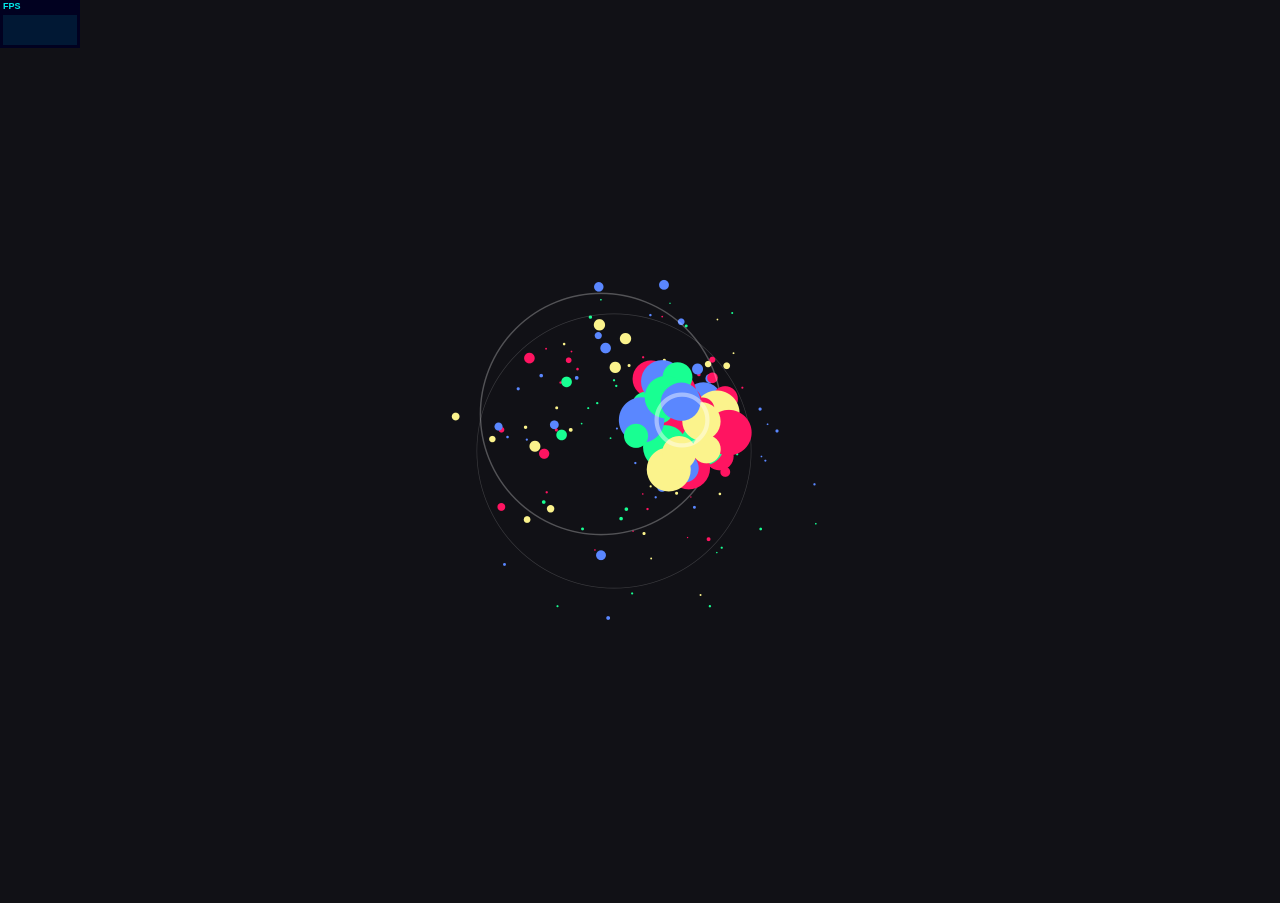
<file: js/anime-master/anime-master/documentation/examples/anime-canvas-fireworks.html>
<!DOCTYPE html>
<html>
<head>
  <title>Canvas fireworks | anime.js</title>
  <meta charset="utf-8">
  <meta name="viewport" content="width=device-width, initial-scale=1, maximum-scale=1">
  <meta property="og:title" content="anime.js">
  <meta property="og:url" content="http://animejs.com">
  <meta property="og:description" content="Javascript Animation Engine">
  <meta property="og:image" content="http://animejs.com/documentation/assets/img/icons/og.png">
  <meta name="twitter:card" content="summary">
  <meta name="twitter:title" content="anime.js">
  <meta name="twitter:site" content="@juliangarnier">
  <meta name="twitter:description" content="Javascript Animation Engine">
  <meta name="twitter:image" content="http://animejs.com/documentation/assets/img/icons/twitter.png">
  <link rel="apple-touch-icon-precomposed" href="../assets/img/icons/apple-touch-icon.png">
  <link rel="icon" type="image/png" href="../assets/img/icons/favicon.png">
  <link href="../assets/css/anime.css" rel="stylesheet">
  <script src="../../anime.js"></script>
</head>
<body>
  <canvas class="fireworks"></canvas>
  <script>
    (function(i,s,o,g,r,a,m){i['GoogleAnalyticsObject']=r;i[r]=i[r]||function(){
      (i[r].q=i[r].q||[]).push(arguments)},i[r].l=1*new Date();a=s.createElement(o),
      m=s.getElementsByTagName(o)[0];a.async=1;a.src=g;m.parentNode.insertBefore(a,m)
    })(window,document,'script','https://www.google-analytics.com/analytics.js','ga');
    ga('create', 'UA-79927007-1', 'auto');
    ga('send', 'pageview');
  </script>
  <script src="../assets/js/fireworks.js"></script>
  <script>
    window.human = false;
    var centerX = window.innerWidth / 2;
    var centerY = window.innerHeight / 2;

    function autoClick() {
      if (window.human) return;
      fireworks.animateParticules(
        anime.random(centerX-50, centerX+50), 
        anime.random(centerY-50, centerY+50)
      );
      anime({duration: 200}).finished.then(autoClick);
    }

    window.addEventListener('load', function() {
      fireworks.render.play();
      autoClick();
      fireworks.setCanvasSize();
    }, false);
  </script>
  <script src="../assets/js/stats.js"></script>
</body>
</html>
</file>
<file: css/media_queries_test.css>
/* MEDIA QUERIES */
</file>
<file: css/main_styles.css>
* {
  box-sizing: border-box;
  padding: 0;
  margin: 0;
}

body {
  max-width: 100%;
  background-color: rgba(255, 255, 255, 0);
  font-size: 16px;
}

/* #page {
  margin: 0 auto;
} */
#header {
  font-family: 'Poppins', sans-serif;
  padding-bottom: 20em;
  padding-top: 15em;
}

a[href*="mail"], a[href*="tel"] {
  color: tomato;
}

/************* NAV BAR STYLES ********** */
/* Navbar container */
.navbar {
  position: relative;
  text-align: center;
  background-color: transparent;
  font-family: 'Poppins', sans-serif;
  /* border-bottom: 2px solid black; */
  padding-bottom: 10px;
}

.top-nav {
  text-align: center;
  position: fixed;
  margin: 0 auto;
  width: 100%;
  font-family: 'Poppins', sans-serif;
  padding-bottom: 10px;




}

/* Links inside the navbar */
.main-nav a {
  color: white;
  text-align: center;
  padding: 14px 16px;
  text-decoration: none;
}

/* Links inside the dropdown */
.dropdown-content a {
  display: inline-block;
  margin-left: auto;
  margin-right: auto;
  color: black;
  /* padding-left: 12px; */
  padding-top: 12px;
  padding: 12px 16px;
  text-decoration: none;
}

/* Active Menu Item */
.top-nav .active {
  font-weight: bold;
  border-bottom: 2px solid tomato;
}

/* Add a grey background color to dropdown links on hover */
.dropdown-content a:hover {
  /* background-color: #ddd; */
  color: black;
  border-bottom: 2px solid lightgray;
}

/* *********** Classes ************* */
.tree {
  display: block;
  margin: 0 auto;
  padding-top: 20px;
  width: 80%;
  opacity: 0.7;
  background-position: center;
  background-repeat: repeat;
}

@media (max-width: 400px) {
  .tree {
    width: 100%;
  }
}

.logo {
  text-align: center;
  /* font-family: 'Libre Franklin', sans-serif; */
  font-family: 'Work Sans', sans-serif;
  /* font-size: 4em; */
  font-size: 32px;
  font-weight: 200;
  color: #555E66;
  /* color: #93B391; */
  padding-top: 50px;
}

/* Change Font size of Name and Fields */
.jobs {
  text-align: center;
  /* font-family: 'Libre Frankin', sans-serif; */
  font-family: 'Work Sans', sans-serif;
  /* font-size: 1.2em; */
  font-size: 28px;
  /* color: black; */
  color: #555E66;
  padding-top: 10px;
}

section {
  display: inline-block;
}

.row {
  display: block;
  margin: auto;
  width: 75%;
  /* padding-top: 75px; */
  padding-bottom: 75px;
  font-family: 'Poppins', sans-serif;
}

.container {
  width: 100%;
}

.column {
  margin: 0 auto;
  text-align: center;
  border-radius: 5px;
  padding-top: 30px;
  padding-bottom: 30px;
  height: auto;
  /* width: 75%; */
  margin-bottom: 25px;
  /* border-bottom: 1px solid #ddd; */
  border-bottom: 2px solid rgb(214, 214, 214);
}

.column li {
  list-style-type: none;
  font-size: 1.2em;
}

.column h1 {
  font-size: 2em;
  padding-top: 5px;
  color: gray;
}

.column p {
  font-size: 1em;
}

.top-par {
  text-align: justify;
}

@media (max-width: 415px) {
  div .row {
    width: 90%;
  }
}

/* Clear floats after the columns */
.row:after {
  content: "";
  display: table;
  clear: both;
}

/*********** SOCIAL MEDIA ICONS ************/
.social-media-icons {
  position: relative;
  text-align: right;
}

/* Style all font awesome icons */
.fa {
  padding: 16px;
  font-size: 16px;
  width: 10px;
  text-align: center;
  text-decoration: none;
  border-radius: 50%;
}

/* Add a hover effect if you want */
.fa:hover {
  opacity: 0.7;
  color: red;
}

/* Set a specific color for each brand */
/* Facebook */
.fa-github {
  /* background: #3B5998; */
  color: #FFFFE5;
}

/* Twitter */
.fa-instagram {
  /* text: #55ACEE; */
  color: #FFFFE5;
}

/* Linked-IN */
.fa-linkedin {
  /* background: #55ACEE; */
  color: #FFFFE5;
}

.fa-facebook {
  color: #FFFFE5;
}

.fa-soundcloud {
  color: #FFFFE5;
}

footer {
  /* margin-top: 300px; */
  padding-top: 25px;
  padding-bottom: 25px;
  font-family: 'Poppins', sans-serif;
  text-align: center;
}

/* Media Queries */
@media (min-width: 320px) {
  .logo {
    font-size: 32px;
  }

  .jobs {
    font-size: 20px;
  }
}

@media (min-width: 760px) {
  .logo {
    font-size: 48px;
  }

  .jobs {
    font-size: 28px;
  }

  /* Trying out CSS Transition ******** */
</file>
<file: js/anime-master/anime-master/documentation/assets/css/anime.css>
html,body,div,span,applet,object,iframe,h1,h2,h3,h4,h5,h6,p,blockquote,pre,a,abbr,acronym,address,big,cite,code,del,dfn,em,img,ins,kbd,q,s,samp,small,strike,strong,sub,sup,tt,var,b,u,i,center,dl,dt,dd,ol,ul,li,fieldset,form,label,legend,table,caption,tbody,tfoot,thead,tr,th,td,article,aside,canvas,details,embed,figure,figcaption,footer,header,hgroup,menu,nav,output,ruby,section,summary,time,mark,audio,video{border:0;font-size:100%;font:inherit;vertical-align:baseline;margin:0;padding:0}article,aside,details,figcaption,figure,footer,header,hgroup,menu,nav,section{display:block}body{line-height:1}ol,ul{list-style:none}blockquote,q{quotes:none}blockquote:before,blockquote:after,q:before,q:after{content:none}table{border-collapse:collapse;border-spacing:0}

* {
  margin: 0;
  padding: 0;
  box-sizing: border-box;
}

html,
body,
header {
	background-color: #111116; /* Black */
}

body {
  position: absolute;
  width: 100%;
  height: 100%;
  color: white;
  font-family: Helvetica Neue, Helvetica, Arial, sans-serif;
  -webkit-font-smoothing: antialiased;
  overflow-x: hidden;
}

.color-01 { color: #FF1461; } /* Red */
.color-02 { color: #FF7C72; } /* Orange */
.color-03 { color: #FBF38C; } /* Yellow */
.color-04 { color: #A6FF8F; } /* Citrus */
.color-05 { color: #18FF92; } /* Green */
.color-06 { color: #1CE2B2; } /* Darkgreen */
.color-07 { color: #5EF3FB; } /* Turquoise */
.color-08 { color: #61C3FF; } /* Lightblue */
.color-09 { color: #5A87FF; } /* Blue */
.color-10 { color: #8453E3; } /* Purple */
.color-11 { color: #C26EFF; } /* Lavender */
.color-12 { color: #FB89FB; } /* Pink */
</file>
<file: js/anime-master/anime-master/documentation/assets/css/site.css>
html {
  overflow: hidden;
}

body {
  opacity: 0;
  display: -webkit-box;
  display: -ms-flexbox;
  display: flex;
  -webkit-box-orient: vertical;
  -webkit-box-direction: normal;
      -ms-flex-direction: column;
          flex-direction: column;
  -webkit-box-pack: center;
      -ms-flex-pack: center;
          justify-content: center;
  text-transform: uppercase;
  font-size: 12px;
  letter-spacing: 2px;
  -webkit-tap-highlight-color: rgba(0,0,0,0);
  -webkit-user-select: none;
     -moz-user-select: none;
      -ms-user-select: none;
          user-select: none;
}

body.ready { opacity: 1; }

.fireworks {
  position: absolute;
  top: 0;
  left: 0;
  widows: 100%;
  height: 100%;
}

.logo-animation {
  pointer-events: none;
  display: -webkit-box;
  display: -ms-flexbox;
  display: flex;
  -webkit-box-align: center;
      -ms-flex-align: center;
          align-items: center;
  -webkit-box-pack: center;
      -ms-flex-pack: center;
          justify-content: center;
  width: 100%;
  margin-top: -40px;
}

.letters {
  position: relative;
  display: -webkit-box;
  display: -ms-flexbox;
  display: flex;
  width: 682px;
  height: 162px;
}

.letter {
  position: relative;
  width: 162px;
  height: 162px;
}

.letter:not(:first-child) {
  margin-left: -42px;
}

.letter-i {
  z-index: 1;
  width: 82px;
  -webkit-transform-origin: 100% 50%;
          transform-origin: 100% 50%;
}

.dot {
  position: absolute;
  width: 42px;
  height: 42px;
  -webkit-transform: scale(0);
          transform: scale(0);
}

.dot-i {
  top: 0;
  left: 240px;
}

.dot-e {
  bottom: 0;
  right: 0;
}

.logo-icon {
  display: -webkit-box;
  display: -ms-flexbox;
  display: flex;
  position: absolute;
  left: 230px;
  top: -10px;
  width: 222px;
  height: 62px;
}

.icon {
  width: 62px;
  height: 62px;
  opacity: 0;
  cursor: pointer;
}

.icon-text {
  position: absolute;
  top: 60px;
  left: 60px;
  width: 160px;
  height: 62px;
}

.icon-text path,
.icon-text polygon {
  opacity: 0;
}

.info {
  text-align: center;
}

.description {
  opacity: 0;
  margin-top: -20px;
}

.links {
  display: -webkit-box;
  display: -ms-flexbox;
  display: flex;
  -webkit-box-orient: vertical;
  -webkit-box-direction: normal;
      -ms-flex-direction: column;
          flex-direction: column;
  -webkit-box-pack: center;
      -ms-flex-pack: center;
          justify-content: center;
  -webkit-box-align: center;
      -ms-flex-align: center;
          align-items: center;
  margin-top: 20px;
}

@media (min-width: 700px) {
  .links {
    -webkit-box-orient: horizontal;
    -webkit-box-direction: normal;
        -ms-flex-direction: row;
            flex-direction: row;
 
  }
}

.button {
  opacity: 0;
  position: relative;
  display: -webkit-box;
  display: -ms-flexbox;
  display: flex;
  -webkit-box-orient: vertical;
  -webkit-box-direction: normal;
      -ms-flex-direction: column;
          flex-direction: column;
  -webkit-box-pack: center;
      -ms-flex-pack: center;
          justify-content: center;
  width: 180px;
  height: 60px;
  text-decoration: none;
}

.button.blue {
  color: #5E89FB;
}

.button.green {
  color: #18F38C;
}

.button.red {
  color: #FF1461;
}

.button svg {
  position: absolute;
  left: 0;
  top: 0;
  right: 0;
  bottom: 0;
  stroke-width: 1;
  fill: none;
  fill-rule: evenodd;
  stroke: currentColor;
}

.button.green svg {
  -webkit-transform: rotate(180deg);
          transform: rotate(180deg);
}

.button path {
  scale: .9;
  transform-origin: 50% 50%;
}

.credits {
  opacity: 0;
  margin-top: 20px;
  color: #979797;
}

.credits a {
  position: relative;
  color: currentColor;
  text-decoration: none;
}

.credits a:after {
  content: "";
  opacity: 0;
  display: block;
  position: absolute;
  left: 0;
  bottom: -3px;
  width: 100%;
  border-bottom: 1px solid currentColor;
  transition: opacity .75s ease;
} 

/*.credits a:hover:after {
  opacity: 1;
  transition: opacity .25s ease;
}*/

.credits a,
.credits span {
  transition: color .75s ease;
}

.credits a:hover,
.highlighted {
  color: white;
  transition: color .25s ease;
}
</file>
<file: js/anime-master/anime-master/documentation/assets/css/anime-theme.css>
.hljs {
  display: block;
  color: #C5C2CB;
}

.hljs-comment,
.hljs-quote {
  color: #5c6370;
  font-style: italic;
}

.hljs-doctag,
.hljs-keyword,
.hljs-formula {
  color: #B08CFF;
}

.hljs-section,
.hljs-name,
.hljs-selector-tag,
.hljs-deletion,
.hljs-subst {
  color: #FF7C72;
}

.hljs-literal {
  color: #1CE2B2;
}

.hljs-string,
.hljs-regexp,
.hljs-addition,
.hljs-attribute,
.hljs-meta-string {
  color: #A6FF8F;
}

.hljs-built_in,
.hljs-class .hljs-title {
  color: #FBF38C;
}

.hljs-variable,
.hljs-template-variable,
.hljs-type,
.hljs-selector-class,
.hljs-selector-attr,
.hljs-selector-pseudo,
.hljs-number {
  color: #FF7C72;
}

.hljs-symbol,
.hljs-bullet,
.hljs-link,
.hljs-meta,
.hljs-selector-id,
.hljs-title {
  color: #61C3FF;
}

.hljs-emphasis {
  font-style: italic;
}

.hljs-strong {
  font-weight: bold;
}

.hljs-link {
  text-decoration: underline;
}
</file>
<file: js/anime-master/anime-master/documentation/assets/css/documentation.css>
.content {
  opacity: 0;
  display: -webkit-box;
  display: -ms-flexbox;
  display: flex;
  -webkit-box-orient: horizontal;
  -webkit-box-direction: normal;
      -ms-flex-direction: row;
          flex-direction: row;
  width: 100%;
  height: 100%;
  transition: opacity 1s ease;
}

body.ready .content {
  opacity: 1;
}

/* Headers */

.header {
  position: absolute;
  z-index: 1;
  top: 0;
  width: 239px;
  padding: 0;
}

.logo {
  display: -webkit-box;
  display: -ms-flexbox;
  display: flex;
  -webkit-box-align: center;
      -ms-flex-align: center;
          align-items: center;
  width: 240px;
  height: 60px;
  padding: 10px 0 10px 55px;
  color: white;
  text-decoration: none;
  background-image: url(../img/icons/icon-doc.png);
  background-size: 32px;
  background-position: 12px 13px;
  background-repeat: no-repeat;
}

header {
  position: -webkit-sticky;
  position: -moz-sticky;
  position: -o-sticky;
  position: -ms-sticky;
  position: sticky;
  top: 0;
  z-index: 2;
  display: -webkit-box;
  display: -ms-flexbox;
  display: flex;
  -webkit-box-align: center;
      -ms-flex-align: center;
          align-items: center;
  -webkit-box-pack: justify;
      -ms-flex-pack: justify;
          justify-content: space-between;
  width: 100%;
  height: 60px;
  padding-left: 20px;
  padding-right: 20px;
  border-bottom: 1px solid #000;
}

.logo, h2 {
  opacity: .6;
  font-size: 22px;
  letter-spacing: 2px;
  text-transform: uppercase;
  font-weight: 200;
}

.logo:hover {
  opacity: 1;
}

/* Panes */

.pane {
  position: relative;
  height: 100%;
}

/* Sidebar */

.sidebar {
  width: 240px;
  padding-top: 60px;
  border-right: 1px solid #000;
}

.navigation {
  overflow-y: auto;
  width: 100%;
  height: 100%;
  padding: 10px 0 20px 20px;
}

.navigation ul {
  height: 30px;
  overflow-y: hidden;
  -webkit-transition:opacity .4s ease;
  transition: opacity .4s ease;
}

.navigation ul li {
  position: relative;
}

.navigation ul li:before {
  content: "";
  display: block;
  position: absolute;
  top: 3px;
  left: 2px;
  width: 1px;
  height: 14px;
  background-color: white;
}

.navigation ul li:first-child:before {
  display: none;
}

.navigation a {
  display: block;
  padding-left: 15px;
  color: #FFF;
  text-decoration: none;
  font-size: 12px;
  line-height: 20px;
  text-transform: uppercase;
}

.navigation ul li:first-child a {
  padding-left: 0;
  padding-top: 10px;
  padding-bottom: 10px;
}

.navigation ul li a,
.navigation ul li:before {
  opacity: .4;
  -webkit-transition:opacity .4s ease, color .4s ease;
  transition: opacity .4s ease, color .4s ease;
}

.navigation ul.active a {
  opacity: .7;
}

.navigation ul li:hover a,
.navigation ul li:hover:before {
  -webkit-transition:none;
  transition: none;
  opacity: 1;
}

.navigation ul li.active a,
.navigation ul li.active:before {
  opacity: 1;
  color: currentColor;
}

.navigation ul li.active:before {
  background-color: currentColor;
}

.navigation ul.active li:first-child a,
.navigation ul.active li:first-child a:hover {
  opacity: 1;
  color: currentColor;
}

/* Code */

.code-examples {
  width: 50%;
  -webkit-box-orient: vertical;
  -webkit-box-direction: normal;
      -ms-flex-direction: column;
          flex-direction: column;
  border-left: 1px solid #000;
}

.code-pane {
  position: relative;
  border-bottom: 1px solid #000;
}

.code-pane-js {
  height: 66%;
}

.code-pane-html {
  height: 34%;
}

.code-header {
  position: absolute;
  top: 0;
}

pre {
  overflow: auto;
  font-family: 'Space Mono', monospace;
  line-height: 22px;
}

.code-output {
  width: 100%;
  height: 100%;
  padding: 80px 20px 20px 20px;
}

/* Demos */

.demos {
  overflow-y: scroll;
  width: calc(50% - 240px);
  min-width: 330px;
}

article {
  width: 100%;
  display: -webkit-box;
  display: -ms-flexbox;
  display: flex;
  -webkit-box-orient: vertical;
  -webkit-box-direction: normal;
      -ms-flex-direction: column;
          flex-direction: column;
  -ms-flex-wrap: wrap;
      flex-wrap: wrap;
  -webkit-box-align: start;
      -ms-flex-align: start;
          align-items: flex-start;
  -webkit-box-pack: start;
      -ms-flex-pack: start;
          justify-content: flex-start;
}

.demos-title {
  opacity: 1;
}

.demo {
  position: relative;
  z-index: 1;
  display: -webkit-box;
  display: -ms-flexbox;
  display: flex;
  -webkit-box-align: center;
      -ms-flex-align: center;
          align-items: center;
  -webkit-box-pack: center;
      -ms-flex-pack: center;
          justify-content: center;
  width: 100%;
  min-height: 200px;
  padding-top: 35px;
  border-bottom: 1px solid #000;
  cursor: pointer;
}

.demo.controls {
  padding-top: 50px;
}

.demo.active.controls {
  cursor: default;
}

.demo:before {
  content: "";
  position: absolute;
  z-index: 0;
  top: 0;
  left: 0;
  opacity: 0;
  display: block;
  width: 100%;
  height: 100%;
  background-color: currentColor;
}

.demo.active:before {
  opacity: .05;
}

.demo-content {
  position: relative;
  display: -webkit-box;
  display: -ms-flexbox;
  display: flex;
  -webkit-box-orient: vertical;
  -webkit-box-direction: normal;
      -ms-flex-direction: column;
          flex-direction: column;
  -webkit-box-pack: center;
      -ms-flex-pack: center;
          justify-content: center;
  text-align: center;
  width: 290px;
  height: 100%;
}

#penner .demo-content {
  padding: 25px 0;
}

#timeline .demo-content,
#motionpath .demo-content {
  padding: 40px 0;
}

.demo-title {
  position: absolute;
  top: 0;
  left: 20px;
  width: calc(100% - 40px);
  padding: 23px 0;
  font-size: 12px;
  letter-spacing: 2px;
  text-transform: uppercase;
  color: #FFF;
  opacity: .7;
}

.active .demo-title {
  color: currentColor;
  opacity: 1;
}

.line {
  width: 100%;
  padding: 1px 0px;
}

.player {
  opacity: .4;
  display: -webkit-box;
  display: -ms-flexbox;
  display: flex;
  -webkit-box-align: center;
      -ms-flex-align: center;
          align-items: center;
  -webkit-box-pack: center;
      -ms-flex-pack: center;
          justify-content: center;
  padding-top: 20px;
  padding-bottom: 10px;
}

.player button {
  position: relative;
  display: block;
  margin: 0 0 0 -1px;
  padding: 5px 10px;
  font-size: 12px;
  text-transform: uppercase;
  border: 1px solid currentColor;
  background-color: transparent;
  color: currentColor;
}

.player button:focus {
  outline: none;
}

.active .player {
  opacity: 1;
}

.active .player button:hover:after {
  content: '';
  opacity: .3;
  position: absolute;
  left: 0;
  top: 0;
  display: block;
  width: 100%;
  height: 100%;
  background-color: currentColor;
}

.player button:first-child {
  margin-left: 0;
}

.player input {
  margin-left: 10px;
}

.text-output {
  padding-top: 10px;
  padding-bottom: 10px;
  font-size: 16px;
  color: currentColor;
  text-align: center;
  background-color: transparent;
  border: 1px solid currentColor;
}

.log {
  width: 100%;
  height: 22px;
  background: transparent;
  color: currentColor;
  border: none;
  font-size: 16px;
  text-align: center;
}

.logs {
  pointer-events: none;
  display: -webkit-box;
  display: -ms-flexbox;
  display: flex;
  -webkit-box-orient: vertical;
  -webkit-box-direction: normal;
      -ms-flex-direction: column;
          flex-direction: column;
  -webkit-box-align: center;
      -ms-flex-align: center;
          align-items: center;
  position: absolute;
  width: 100%;
  height: 100%;
}

.log:focus {
  outline: none;
}

input.progress {
  cursor: ew-resize;
}

.square,
.circle {
  pointer-events: none;
  position: relative;
  width: 28px;
  height: 28px;
  margin: 1px;
  background-color: currentColor;
  font-size: 12px;
}

.circle {
  border-radius: 50%;
}

.triangle {
  pointer-events: none;
  position: relative;
  width: 0;
  height: 0;
  border-style: solid;
  border-width: 0 14px 24px 14px;
  border-color: transparent transparent currentColor transparent;
}

.small {
  width: 18px;
  height: 18px;
}

.large {
  width: 48px;
  height: 48px;
}

.stretched {
  height: 2px;
}

.shadow {
  position: absolute;
  opacity: .2;
}

.motion-path {
  position: relative;
  width: 256px;
  margin: auto;
}

.follow-path {
  position: absolute;
  top: -9px;
  left: -9px;
}

.align-center {
  -webkit-box-align: center;
      -ms-flex-align: center;
          align-items: center;
}

#cssProperties .el {
  -webkit-transform: translate3d(0,0,0);
          transform: translate3d(0,0,0);
}

/* Responsive */

.header {
  width: 100%;
}

.sidebar,
.code-examples {
  display: none;
}

.demos {
  top: 60px;
  width: 100%;
  min-width: auto;
  height: calc(100% - 60px);
  -webkit-overflow-scrolling: touch;
}

@media (min-width: 600px) {
  .header {
    width: 239px;
  }
  .sidebar {
    display: inherit;
  }
  .demos {
    top: 0;
    width: calc(100% - 240px);
    height: 100%;
  }
}

@media (min-width: 1100px) {
  .code-examples {
    display: inherit;
  }
  .demos {
    width: calc(50% - 240px);
  }
}
</file>
<file: css/enter_page_styles.css>
html {
  background-color: white;
  align-content: center;
}

#enter-page-click {
  text-align: center;
  font-size: 24px;
  font-family: 'Ubuntu', sans-serif;
  font-weight: bold;
}





div .animated {
  /* animation-duration: 1s; */
}

.box-shadow {
  max-width: 75%;
  margin: 5% auto;
  /* box-shadow: -80px 0 8px rgba(0, 0, 0, 0.4); */
}

.enter-page-logo {
  /* box-shadow: -80px 0 8px rgba(0, 0, 0, 0.4); */
  text-align: center;
  font-size: 24px;
  /* opacity: 0.7; */
}

@media (max-width: 500px) {
  body {
    padding: ;
  }
}

@media (max-width: 850px) {
  .enter-page-logo {
    padding: 50px 0;
  }
}

.my-logo {

  display: block;
  margin: 0 auto;
  width: 300px;
  height: 300px;
  background: transparent;
  /* margin-left: 320px; */
}

@media (max-width: 350px) {
  .my-logo {
    width: 200px;
    height: 200px;
  }
}

.logo, .jobs {
  font-family: 'Roboto', sans-serif;
  /* color: #143642; */
  color: #070407;
  font-weight: 100;
}



.fa {

  /* Trying javascript | delete after */
  position: relative;
  margin: 0 auto;
  color: #E84A5F;
  /* color: #99B898; */
  padding: 20px;


}

.enter-page-btn {
  margin: 0 auto;
  text-align: center;
  font-family: 'Roboto', sans-serif;
  color: #2A363B;
  font-size: 32px;
  border: hidden;
  cursor: pointer;
  background-color: transparent;
  opacity: 0.9;
  animation-duration: 1s;
  animation-delay: 1s;
}

.enter-page-btn:hover {
  text-decoration: underline;
}
</file>
